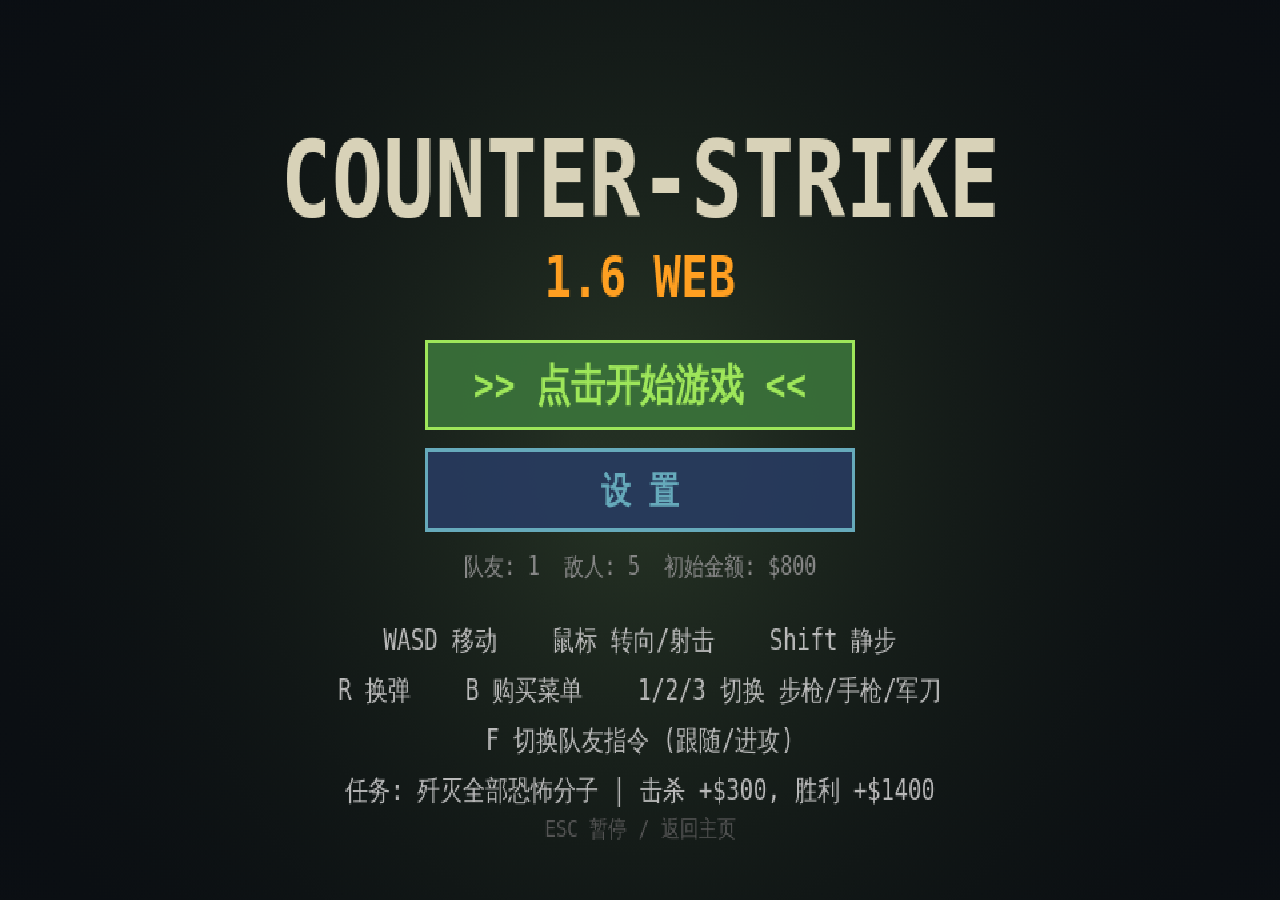
<file: qoder/index.html>
<!DOCTYPE html>
<html lang="zh-CN">
<head>
<meta charset="UTF-8">
<title>Counter-Strike 1.6 Web</title>
<style>
  html,body{margin:0;height:100%;background:#000;overflow:hidden}
  body{display:flex;align-items:center;justify-content:center}
  #game{display:block;height:100vh;max-width:100vw;image-rendering:pixelated;cursor:crosshair}
</style>
</head>
<body>
<canvas id="game" width="960" height="540"></canvas>
<script src="map_dust2.js"></script>
<script src="game.js"></script>
</body>
</html>
</file>
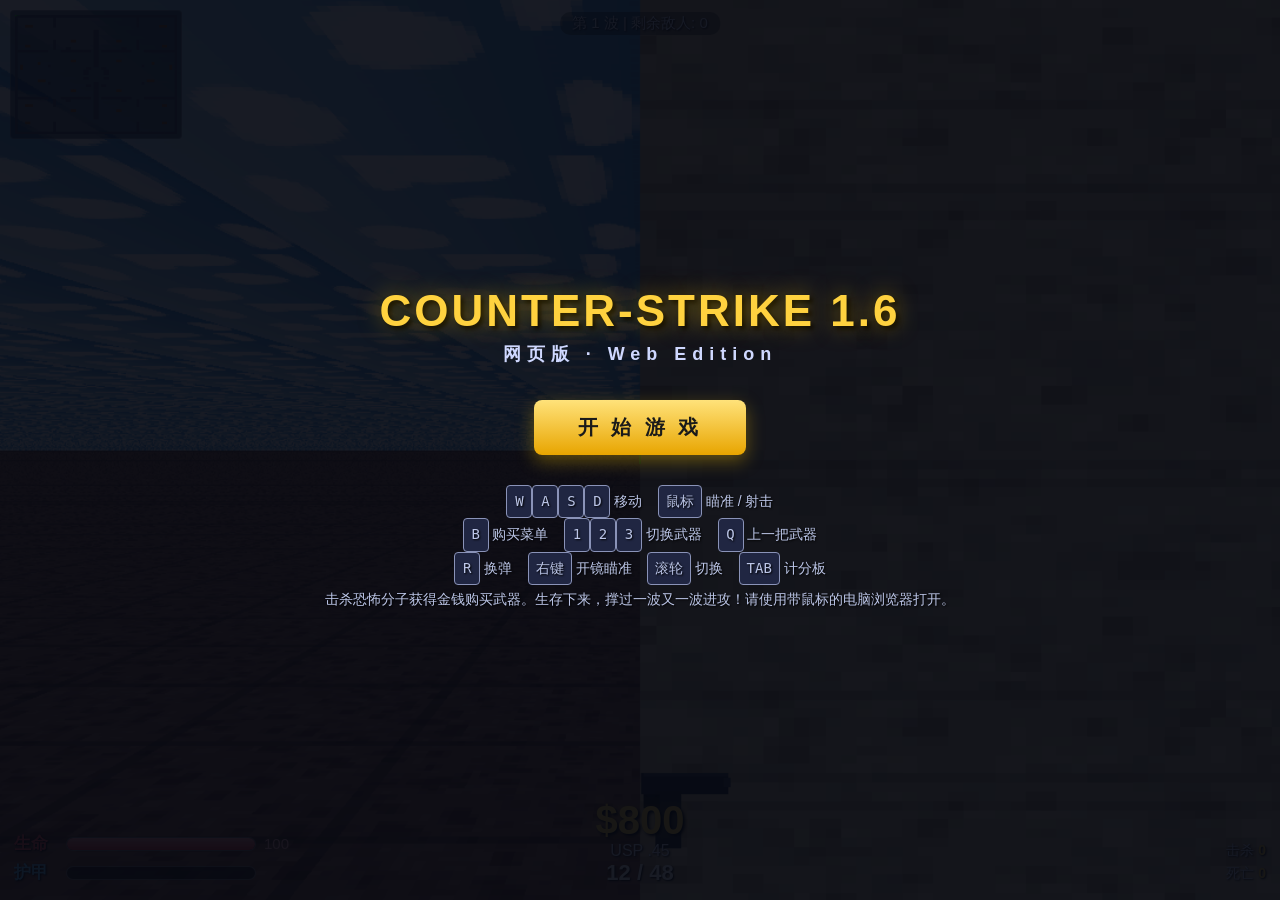
<file: opencode/dsv4-flash/index.html>
<!DOCTYPE html>
<html lang="zh-CN">
<head>
<meta charset="utf-8">
<meta name="viewport" content="width=device-width, initial-scale=1">
<title>Counter-Strike 1.6 网页版</title>
<style>
  * { margin:0; padding:0; box-sizing:border-box; user-select:none; }
  html,body { width:100%; height:100%; overflow:hidden; background:#000; }
  body { font-family:'Microsoft YaHei', Arial, sans-serif; color:#fff; }
  #view { position:fixed; inset:0; width:100%; height:100%; image-rendering:auto; cursor:crosshair; }
  #overlay { position:fixed; inset:0; width:100%; height:100%; pointer-events:none; }

  #ui { position:fixed; inset:0; pointer-events:none; }

  #radarWrap { position:absolute; left:10px; top:10px; width:172px; height:129px; background:rgba(10,20,40,.55); border:1px solid rgba(255,255,255,.25); border-radius:4px; padding:4px; }
  #radar { width:100%; height:100%; }

  #topC { position:absolute; top:8px; left:50%; transform:translateX(-50%); text-align:center; }
  #waveBanner { font-size:26px; font-weight:900; letter-spacing:3px; color:#ffd23f; text-shadow:0 0 12px #ff8c00, 2px 2px 2px #000; opacity:0; }
  #waveBanner.show { animation: banner 2.6s ease-out; }
  @keyframes banner { 0%{opacity:0; transform:scale(.6)} 18%{opacity:1; transform:scale(1.06)} 30%{transform:scale(1)} 80%{opacity:1} 100%{opacity:0; transform:scale(1.04)} }
  #waveInfo { margin-top:4px; font-size:15px; color:#dfe6ff; text-shadow:1px 1px 2px #000; background:rgba(0,0,0,.35); padding:2px 12px; border-radius:10px; display:inline-block; }

  #feed { position:absolute; top:10px; right:12px; text-align:right; }
  #feed .f { font-size:14px; margin-top:2px; text-shadow:1px 1px 2px #000; opacity:1; transition:opacity 1s; }
  #feed .kill { color:#9fff8b; }
  #feed .dead { color:#ff6b6b; }

  #scoreWrap { position:absolute; top:50%; left:50%; transform:translate(-50%,-50%); background:rgba(8,14,30,.85); border:1px solid #ffd23f; border-radius:6px; padding:16px 28px; text-align:center; display:none; }
  #scoreWrap .sc-title { color:#ffd23f; font-weight:900; font-size:18px; margin-bottom:8px; letter-spacing:2px; }
  #scoreWrap .sc-row { color:#dfe6ff; font-size:15px; margin-top:4px; }

  #bl { position:absolute; left:14px; bottom:16px; }
  .barWrap { display:flex; align-items:center; margin-top:6px; }
  .barLbl { width:52px; font-weight:900; font-size:17px; text-shadow:1px 1px 2px #000; }
  .bar { width:190px; height:14px; background:rgba(0,0,0,.6); border:1px solid rgba(255,255,255,.4); border-radius:7px; overflow:hidden; }
  .barF { height:100%; width:100%; transition:width .1s linear; }
  #hp .barLbl { color:#ff5a5a; } #hp .barF { background:linear-gradient(#ff9d9d,#e63c3c); }
  #arm .barLbl { color:#6fc7ff; } #arm .barF { background:linear-gradient(#a8e0ff,#3f8fd4); }
  #hpNum { margin-left:8px; font-size:15px; color:#ffb0b0; }

  #bc { position:absolute; bottom:14px; left:50%; transform:translateX(-50%); text-align:center; }
  #money { font-size:40px; font-weight:900; color:#ffd23f; text-shadow:2px 2px 3px #000, 0 0 16px rgba(255,200,0,.35); line-height:1; }
  #weapon { font-size:16px; color:#e8ecff; text-shadow:1px 1px 2px #000; margin-top:2px; }
  #ammo { font-size:22px; color:#fff; font-weight:700; text-shadow:1px 1px 2px #000; }

  #br { position:absolute; right:14px; bottom:16px; text-align:right; color:#dfe6ff; font-size:14px; text-shadow:1px 1px 2px #000; line-height:1.6; }
  #br b { color:#ffd23f; }

  #helpHint { position:absolute; bottom:64px; left:50%; transform:translateX(-50%); background:rgba(0,0,0,.5); color:#cfe0ff; font-size:12px; padding:3px 14px; border-radius:8px; opacity:0; transition:opacity .3s; text-shadow:1px 1px 1px #000; white-space:nowrap; }

  .screen { position:fixed; inset:0; background:rgba(5,8,18,.92); display:flex; flex-direction:column; align-items:center; justify-content:center; text-align:center; z-index:20; }
  .screen h1 { font-size:44px; color:#ffd23f; letter-spacing:3px; text-shadow:0 0 22px rgba(255,200,0,.5), 3px 3px 4px #000; font-weight:900; }
  .screen h2 { font-size:18px; color:#cfd8ff; margin-top:6px; letter-spacing:6px; }
  .screen .btn { pointer-events:auto; margin-top:34px; padding:14px 44px; font-size:20px; font-weight:900; color:#1a1a1a; background:linear-gradient(#ffe27a,#e8a500); border:none; border-radius:8px; cursor:pointer; letter-spacing:4px; box-shadow:0 6px 18px rgba(255,200,0,.35); }
  .screen .btn:hover { filter:brightness(1.1); }
  .controls { margin-top:30px; color:#bcc6e8; font-size:14px; line-height:2.1; text-shadow:1px 1px 2px #000; }
  .controls .k { display:inline-block; min-width:26px; padding:1px 7px; border:1px solid #8a93b8; border-radius:4px; background:#202642; font-family:Consolas,monospace; }

  #buymenu { position:fixed; inset:0; background:rgba(4,7,16,.94); z-index:30; display:none; flex-direction:column; align-items:center; padding-top:30px; overflow:auto; }
  #buymenu .bm-title { color:#ffd23f; font-size:28px; font-weight:900; letter-spacing:4px; }
  #buymenu .bm-moneydisp { color:#fff; font-size:16px; margin:6px 0 14px; }
  #bmCols { display:flex; gap:26px; flex-wrap:wrap; justify-content:center; }
  .bmCol { background:rgba(14,22,44,.75); border:1px solid #33406e; border-radius:8px; width:250px; padding:10px 8px; }
  .bmCol h3 { color:#6fc7ff; font-size:15px; margin-bottom:8px; letter-spacing:2px; }
  .buyitem { display:flex; justify-content:space-between; align-items:center; padding:7px 10px; margin:3px 0; border-radius:5px; cursor:pointer; color:#e8ecff; font-size:14px; border:1px solid transparent; }
  .buyitem .bn { color:#6fc7ff; font-weight:900; margin-right:8px; }
  .buyitem .bp { color:#ffd23f; font-weight:700; }
  .buyitem:hover { background:#1b2c55; border-color:#ffd23f; }
  .buyitem.own { color:#9aff8b; }
  .buyitem.own .bp { color:#9aff8b; }
  .buyitem.noMoney { opacity:.4; pointer-events:none; }
  .buyitem.sel { border-color:#6fc7ff; background:#16264d; }
  .bmTip { color:#7f8bb0; font-size:13px; margin-top:16px; padding-bottom:20px; }

  #deadHud { position:fixed; inset:0; background:rgba(120,0,0,.28); z-index:15; display:none; align-items:center; justify-content:center; flex-direction:column; }
  #deadHud .t { font-size:44px; font-weight:900; color:#ff4b4b; text-shadow:3px 3px 4px #000; letter-spacing:6px; }
  #deadHud .s { color:#ffd23f; margin-top:8px; font-size:18px; }
</style>
</head>
<body>
<canvas id="view"></canvas>

<div id="ui">
  <div id="radarWrap"><canvas id="radar"></canvas></div>
  <div id="topC">
    <div id="waveBanner"></div>
    <div id="waveInfo"></div>
  </div>
  <div id="feed"></div>
  <div id="scoreWrap">
    <div class="sc-title">计 分 板  SCOREBOARD</div>
    <div class="sc-row">击杀: <span id="scKills">0</span>   死亡: <span id="scDeaths">0</span></div>
    <div class="sc-row">金钱: $<span id="scMoney">800</span>   波次: <span id="scWave">1</span></div>
    <div class="sc-row">剩余敌人: <span id="scLeft">0</span></div>
  </div>
  <div id="bl">
    <div class="barWrap" id="hp"><div class="barLbl">生命</div><div class="bar"><div class="barF" id="hpBar"></div></div><span id="hpNum">100</span></div>
    <div class="barWrap" id="arm"><div class="barLbl">护甲</div><div class="bar"><div class="barF" id="armBar"></div></div></div>
  </div>
  <div id="bc">
    <div id="money">$800</div>
    <div id="weapon">USP .45</div>
    <div id="ammo">12 / 48</div>
  </div>
  <div id="br">
    <div>击杀 <b id="kills">0</b></div>
    <div>死亡 <b id="deaths">0</b></div>
  </div>
  <div id="helpHint">WASD 移动 | 空格 跳跃 | B 购买菜单 | 1/2/3 武器 | R 换弹 | 右键瞄准 | TAB 计分板</div>
</div>

<canvas id="overlay"></canvas>
<div id="deadHud">
  <div class="t">你 已 阵 亡</div>
  <div class="s" id="deadSub">3 秒后重生...</div>
</div>

<div id="menuscreen" class="screen">
  <h1>COUNTER-STRIKE 1.6</h1>
  <h2>网页版 · Web Edition</h2>
  <button class="btn" id="startBtn">开 始 游 戏</button>
  <div class="controls">
    <div><span class="k">W</span><span class="k">A</span><span class="k">S</span><span class="k">D</span> 移动 &nbsp;&nbsp; <span class="k">鼠标</span> 瞄准 / 射击</div>
    <div><span class="k">B</span> 购买菜单 &nbsp;&nbsp; <span class="k">1</span><span class="k">2</span><span class="k">3</span> 切换武器 &nbsp;&nbsp; <span class="k">Q</span> 上一把武器</div>
    <div><span class="k">R</span> 换弹 &nbsp;&nbsp; <span class="k">右键</span> 开镜瞄准 &nbsp;&nbsp; <span class="k">滚轮</span> 切换 &nbsp;&nbsp; <span class="k">TAB</span> 计分板</div>
    <div>击杀恐怖分子获得金钱购买武器。生存下来，撑过一波又一波进攻！请使用带鼠标的电脑浏览器打开。</div>
  </div>
</div>

<div id="pausescreen" class="screen" style="display:none">
  <h1>暂 停</h1>
  <button class="btn" id="resumeBtn">继 续 游 戏</button>
  <button class="btn" id="restartBtn" style="margin-top:16px;background:linear-gradient(#ff9d9d,#e64545);color:#fff">重 新 开 始</button>
</div>

<div id="buymenu">
  <div class="bm-title">购 买 菜 单 — BUY MENU</div>
  <div class="bm-moneydisp">当前金钱: <b id="bmMoney">$800</b></div>
  <div id="bmCols"></div>
  <div class="bmTip">数字键选择分类 → 再按数字购买 | Q 关闭菜单 | ESC 关闭</div>
</div>

<script>
'use strict';
/* ============================ 基础工具 ============================ */
function clamp(v,a,b){ return v<a?a:(v>b?b:v); }
function rnd(a,b){ return a + Math.random()*(b-a); }
function wrapAngle(a){ while(a>Math.PI) a-=2*Math.PI; while(a<-Math.PI) a+=2*Math.PI; return a; }
function rgb(r,g,b){ return (255<<24)|(b<<16)|(g<<8)|r; }
function shade(c,f){ var r=((c)&255)*f, g=((c>>8)&255)*f, b=((c>>16)&255)*f; return rgb(r|0,g|0,b|0); }

/* ============================ 常量 ============================ */
var TILE = 64;
var MAP_W = 64, MAP_H = 48;
var FOV = 66 * Math.PI/180;
var TANHALF = Math.tan(FOV/2);
var BOB_OFFSET = 30;
var EYE = 1.0;      // 站姿眼睛高度(格)
var CEIL_H = 3.0;   // 墙壁高度(格)，天花板更高更开阔
var JUMP_V = 3.8;   // 起跳初速度(格/秒)
var GRAV = 10;      // 重力(格/秒^2)

/* ============================ 状态 ============================ */
var state = {
  started:false, paused:true,
  wave:0, enemiesRemaining:0, waveClearT:0,
  money:800, kills:0, deaths:0,
  time:0, buyCat:null, buyOpen:false,
  shake:0, spawnProtShow:0
};

var player = {
  x:0,y:0, ang:0, pitch:0, dirX:-1, dirY:0,
  hp:100, armor:0, hasHelm:false, invuln:0,
  weaponSlot:1, lastSlot:0,
  weapons:{0:'knife',1:'usp'},
  clips:{0:0,1:12,2:0}, reserve:{0:0,1:48,2:0},
  spread:0, spreadBase:0, lastShot:-9, shotCd:0,
  recoil:0, muzzle:0, reloading:false, reloadT:0, reloadMax:1,
  bobPhase:0, footT:0, moving:false,
  hitFlash:0, hurtFlash:0, hitDir:0,
  dead:false, deadT:0, respawnT:0,
  zoom:1,
  z:0, vy:0, wasSpace:false
};

var enemies = [];
var particles = [];
var tracers = [];
var feed = [];
var map = null;
var WEAPONS = null;
var BUY_LAYOUT = null;
var wallTexs = {}, floorTexArr = null, ceilTexArr = null;
var gunImgs = {};
var enemyImgs = [];
var corpseImgs = [];
var solidTex = null;
var SPAWNS = [[2.5,2.5],[61.5,2.5],[2.5,45.5],[61.5,45.5],[2.5,24],[61.5,24],[32,3],[32,44]];
var PLAYER_SPAWN = {x:32.5*TILE, y:24.5*TILE};

/* ============================ 音频 ============================ */
var AC=null, master=null, noiseBuf=null;
function initAudio(){
  if(AC) return;
  try { AC = new (window.AudioContext||window.webkitAudioContext)(); } catch(e){ return; }
  master = AC.createGain(); master.gain.value = 0.5; master.connect(AC.destination);
  var len = AC.sampleRate;
  noiseBuf = AC.createBuffer(1, len, AC.sampleRate);
  var d = noiseBuf.getChannelData(0);
  for(var i=0;i<len;i++) d[i] = Math.random()*2-1;
}
function playNoise(o){
  if(!AC) return;
  var t = AC.currentTime + (o.delay||0);
  var src = AC.createBufferSource(); src.buffer = noiseBuf; src.loop = true;
  var f = AC.createBiquadFilter(); f.type = o.type||'lowpass'; f.frequency.value = o.freq; f.Q.value = o.q||1;
  var g = AC.createGain();
  src.connect(f); f.connect(g); g.connect(master);
  var v = o.vol||0.4;
  g.gain.setValueAtTime(v, t);
  g.gain.exponentialRampToValueAtTime(0.0001, t+(o.dur||0.1));
  if(o.slideTo) f.frequency.exponentialRampToValueAtTime(o.slideTo, t+(o.dur||0.1));
  src.start(t); src.stop(t+(o.dur||0.1)+0.06);
}
function playTone(o){
  if(!AC) return;
  var t = AC.currentTime + (o.delay||0);
  var oc = AC.createOscillator(); oc.type = o.type||'sine'; oc.frequency.value = o.freq;
  var g = AC.createGain(); oc.connect(g); g.connect(master);
  g.gain.setValueAtTime(o.vol||0.3, t);
  g.gain.exponentialRampToValueAtTime(0.0001, t+(o.dur||0.15));
  if(o.slideTo) oc.frequency.exponentialRampToValueAtTime(o.slideTo, t+(o.dur||0.15));
  oc.start(t); oc.stop(t+(o.dur||0.15)+0.05);
}
function sfxShot(w){
  var p = w.sound;
  playNoise({freq:p.lp, dur:p.dur, vol:p.vol, slideTo:p.sl});
  if(p.sub) playTone({freq:p.sub, dur:p.dur*1.4, vol:p.vol*0.5, type:'triangle', slideTo:p.sub*0.4});
}
function sfxReload(){
  playTone({freq:900, dur:0.03, vol:0.25, type:'square'});
  setTimeout(function(){ playTone({freq:600, dur:0.05, vol:0.3, type:'square'}); }, 350);
}
function sfxHurt(){ playTone({freq:200, dur:0.18, vol:0.5, type:'sawtooth', slideTo:70}); }
function sfxHead(){ playTone({freq:1500, dur:0.06, vol:0.4, type:'square'}); playTone({freq:2200, dur:0.05, vol:0.25, type:'square', delay:0.03}); }
function sfxKill(){ playTone({freq:340, dur:0.22, vol:0.4, type:'square', slideTo:180}); }
function sfxBuy(){ playTone({freq:760, dur:0.06, vol:0.35, type:'square'}); }
function sfxNoMoney(){ playTone({freq:160, dur:0.12, vol:0.35, type:'sawtooth'}); }
function sfxFoot(){ playNoise({freq:350, dur:0.04, vol:0.12}); }
function sfxKnife(){ playNoise({freq:2400, dur:0.09, vol:0.3, type:'highpass'}); }
function sfxWave(){ playTone({freq:520, dur:0.35, vol:0.4, type:'square', slideTo:880}); }
function sfxEnemyShot(){ playNoise({freq:950, dur:0.09, vol:0.22}); }

/* ============================ 纹理生成 ============================ */
function makeTex(paint){
  var cv = document.createElement('canvas'); cv.width=64; cv.height=64;
  var c = cv.getContext('2d');
  paint(c);
  var id = c.getImageData(0,0,64,64);
  var arr = new Uint32Array(id.data.buffer);
  return { cv:cv, arr:arr };
}
function speckle(c, color, n){
  c.fillStyle = color;
  for(var i=0;i<n;i++) c.fillRect(Math.random()*64, Math.random()*64, 1+Math.random()*2, 1+Math.random()*2);
}
function genTextures(){
  wallTexs[1] = makeTex(function(c){
    c.fillStyle='#c8b18a'; c.fillRect(0,0,64,64);
    speckle(c,'#b7a17c',320); speckle(c,'#d6c096',260); speckle(c,'#a58d66',120);
    c.fillStyle='rgba(120,95,60,.25)';
    for(var i=0;i<5;i++) c.fillRect(0, Math.floor(Math.random()*64), 64, 1);
  });
  wallTexs[2] = makeTex(function(c){
    c.fillStyle='#8a5a2b'; c.fillRect(0,0,64,64);
    for(var i=0;i<4;i++){
      var y=i*16;
      c.fillStyle='rgba(0,0,0,.28)'; c.fillRect(0,y,64,2);
      c.fillStyle='rgba(255,255,255,.10)'; c.fillRect(0,y+2,64,1);
    }
    c.fillStyle='rgba(0,0,0,.25)'; c.fillRect(0,0,4,64); c.fillRect(60,0,4,64);
    c.fillStyle='rgba(0,0,0,.4)'; c.fillRect(0,0,64,4); c.fillRect(0,60,64,4);
    c.fillStyle='#3a3f46';
    c.fillRect(0,0,5,5); c.fillRect(59,0,5,5); c.fillRect(0,59,5,5); c.fillRect(59,59,5,5);
    c.fillStyle='#c8c8c8';
    c.fillRect(31,8,2,2); c.fillRect(31,24,2,2); c.fillRect(31,40,2,2);
  });
  wallTexs[5] = wallTexs[2];
  wallTexs[3] = makeTex(function(c){
    c.fillStyle='#8b909b'; c.fillRect(0,0,64,64);
    speckle(c,'#7d828d',220); speckle(c,'#979ca6',180);
    c.fillStyle='rgba(50,55,65,.55)';
    c.fillRect(0,0,64,3); c.fillRect(0,32,64,3); c.fillRect(0,0,3,64); c.fillRect(32,0,3,64);
    c.fillStyle='rgba(255,255,255,.12)';
    c.fillRect(0,1,64,1); c.fillRect(0,33,64,1);
  });
  wallTexs[4] = makeTex(function(c){
    c.fillStyle='#6d737b'; c.fillRect(0,0,64,64);
    c.fillStyle='rgba(255,255,255,.09)'; c.fillRect(0,0,64,20);
    c.fillStyle='rgba(0,0,0,.18)'; c.fillRect(0,20,64,44);
    c.fillStyle='rgba(20,22,26,.8)';
    c.fillRect(0,20,64,2); c.fillRect(0,42,64,2);
    c.fillStyle='#54595f';
    c.fillRect(6,6,6,6); c.fillRect(52,6,6,6); c.fillRect(6,28,6,6); c.fillRect(52,28,6,6); c.fillRect(6,50,6,6); c.fillRect(52,50,6,6);
    c.fillStyle='#83898f'; c.fillRect(7,7,2,2); c.fillRect(53,7,2,2); c.fillRect(7,29,2,2); c.fillRect(53,29,2,2); c.fillRect(7,51,2,2); c.fillRect(53,51,2,2);
  });
  floorTexArr = makeTex(function(c){
    c.fillStyle='#8a5740'; c.fillRect(0,0,64,64);
    speckle(c,'#7a4934',260); speckle(c,'#96634a',240); speckle(c,'#643823',160);
    c.fillStyle='rgba(55,30,18,.45)';
    c.fillRect(0,0,64,2); c.fillRect(0,32,64,2); c.fillRect(0,0,2,64); c.fillRect(32,0,2,64);
    c.fillStyle='rgba(190,140,95,.28)';
    for(var i=0;i<10;i++){ var x=Math.random()*64, y=Math.random()*64; c.fillRect(x,y,3,1); }
  });
  ceilTexArr = makeTex(function(c){
    var g=c.createLinearGradient(0,0,0,64);
    g.addColorStop(0,'#4f9fdf');
    g.addColorStop(0.5,'#8ecbf2');
    g.addColorStop(1,'#c9e9fb');
    c.fillStyle=g; c.fillRect(0,0,64,64);
    c.globalAlpha = 0.92;
    for(var i=0;i<7;i++){
      var x=Math.random()*56+4, y=Math.random()*52+4, rx=5+Math.random()*10, ry=3+Math.random()*5;
      c.fillStyle='#ffffff';
      c.beginPath(); c.ellipse(x,y,rx,ry,0,0,Math.PI*2); c.fill();
      c.beginPath(); c.ellipse(x-rx*0.5,y+ry*0.4,rx*0.7,ry*0.8,0,0,Math.PI*2); c.fill();
      c.beginPath(); c.ellipse(x+rx*0.5,y+ry*0.5,rx*0.6,ry*0.7,0,0,Math.PI*2); c.fill();
    }
    c.globalAlpha = 1;
  });
  solidTex = makeTex(function(c){ c.fillStyle='#111'; c.fillRect(0,0,64,64); });

  var variants = [
    { vest:'#4a5540', shirt:'#6b5a3f', pants:'#39424d', skin:'#c9a06a', helm:'#3a3f2e' },
    { vest:'#33506e', shirt:'#5c4a3a', pants:'#2f3b33', skin:'#8a6b4f', helm:'#1d2b40' },
    { vest:'#6e3535', shirt:'#3d3a4d', pants:'#2c2c2c', skin:'#b0895f', helm:'#4a1f1f' }
  ];
  for(var v=0; v<variants.length; v++){
    var frames = [];
    for(var fr=0; fr<2; fr++){
      var cv = document.createElement('canvas'); cv.width=64; cv.height=64;
      var c = cv.getContext('2d');
      drawSoldier(c, variants[v], fr);
      frames.push(cv);
    }
    enemyImgs.push(frames);
    var ccv = document.createElement('canvas'); ccv.width=64; ccv.height=64;
    var cc = ccv.getContext('2d');
    drawCorpse(cc, variants[v]);
    corpseImgs.push(ccv);
  }
}
function drawSoldier(c, V, frame){
  var legOff = frame===0 ? 3 : 9;
  c.fillStyle='rgba(0,0,0,.35)';
  c.beginPath(); c.ellipse(32,62,20,4,0,0,Math.PI*2); c.fill();
  c.fillStyle=V.pants;
  c.fillRect(22, 40+(frame===0?2:0), 9, 16);
  c.fillRect(33+(frame===0?0:legOff), 40, 9, 16);
  c.fillStyle='#222';
  c.fillRect(21, 56, 11, 6);
  c.fillRect(32+(frame===0?0:legOff), 56, 11, 6);
  c.fillStyle=V.vest;
  c.fillRect(20, 22, 24, 20);
  c.fillStyle='rgba(0,0,0,.25)';
  c.fillRect(20,24,24,2);
  c.fillRect(26,22,2,20);
  c.fillStyle=V.shirt;
  c.fillRect(13, 22, 9, 20);
  c.fillRect(42, 22, 9, 20);
  c.fillStyle='#1d1d1f';
  c.fillRect(22, 34, 20, 4);
  c.fillRect(40, 32, 10, 7);
  c.fillStyle='#333';
  c.fillRect(40, 33, 10, 2);
  c.fillStyle=V.skin;
  c.beginPath(); c.arc(32, 14, 8, 0, Math.PI*2); c.fill();
  c.fillStyle=V.helm;
  c.beginPath(); c.arc(32, 11, 9, Math.PI, 0); c.fill();
  c.fillRect(23,11,18,3);
  c.fillStyle='#111';
  c.fillRect(28,14,3,3); c.fillRect(33,14,3,3);
}
function drawCorpse(c, V){
  c.fillStyle='rgba(0,0,0,.35)';
  c.beginPath(); c.ellipse(32,56,26,5,0,0,Math.PI*2); c.fill();
  c.save(); c.translate(32,44); c.rotate(-0.2);
  c.fillStyle=V.vest; c.fillRect(-14,-4,28,12);
  c.fillStyle=V.pants; c.fillRect(-8,6,18,8);
  c.fillStyle=V.skin; c.beginPath(); c.arc(12,-6,6,0,Math.PI*2); c.fill();
  c.fillStyle=V.helm; c.beginPath(); c.arc(13,-8,6,Math.PI*0.6,Math.PI*1.9); c.fill();
  c.fillStyle='#1d1d1f'; c.fillRect(-12,-2,20,3);
  c.restore();
}

/* 视角武器 */
function genGuns(){
  var pistol = document.createElement('canvas'); pistol.width=150; pistol.height=110;
  var c = pistol.getContext('2d');
  c.fillStyle='#16181c'; c.fillRect(60,14,70,16);
  c.fillStyle='#24282e'; c.fillRect(58,12,74,18);
  c.fillStyle='#16181c'; c.fillRect(72,28,18,46);
  c.fillStyle='#22262c'; c.fillRect(70,28,22,48);
  c.fillStyle='#101215'; c.fillRect(60,30,14,12);
  c.fillStyle='#3a4048'; c.fillRect(128,16,6,8);
  c.fillStyle='rgba(255,255,255,.12)'; c.fillRect(60,12,72,3);
  gunImgs.pistol = pistol;

  var rifle = document.createElement('canvas'); rifle.width=170; rifle.height=120;
  c = rifle.getContext('2d');
  c.fillStyle='#2b2b26'; c.fillRect(18,20,150,18);
  c.fillStyle='#1c1c18'; c.fillRect(14,22,150,14);
  c.fillStyle='#241d14'; c.fillRect(30,36,20,34);
  c.fillStyle='#38321f'; c.fillRect(28,36,24,36);
  c.fillStyle='#3a3527'; c.fillRect(60,36,34,22);
  c.fillStyle='#17140f'; c.fillRect(96,16,18,22);
  c.fillStyle='#262018'; c.fillRect(20,6,16,22);
  c.fillStyle='rgba(255,255,255,.10)'; c.fillRect(18,20,150,3);
  gunImgs.rifle = rifle;

  var awp = document.createElement('canvas'); awp.width=190; awp.height=120;
  c = awp.getContext('2d');
  c.fillStyle='#2e3036'; c.fillRect(10,24,176,14);
  c.fillStyle='#202228'; c.fillRect(8,26,176,10);
  c.fillStyle='#1c1e22'; c.fillRect(24,38,22,34);
  c.fillStyle='#3a3d44'; c.fillRect(52,36,30,22);
  c.fillStyle='#15161a'; c.fillRect(80,10,16,30);
  c.fillStyle='#0c0d10'; c.fillRect(84,6,8,38);
  c.fillStyle='#24262b'; c.fillRect(96,26,26,14);
  c.fillStyle='rgba(255,255,255,.10)'; c.fillRect(10,24,176,3);
  gunImgs.awp = awp;

  var shot = document.createElement('canvas'); shot.width=160; shot.height=120;
  c = shot.getContext('2d');
  c.fillStyle='#5a4a33'; c.fillRect(16,20,140,18);
  c.fillStyle='#41352a'; c.fillRect(14,22,140,14);
  c.fillStyle='#57442e'; c.fillRect(20,36,24,26);
  c.fillStyle='#6d5638'; c.fillRect(46,36,28,16);
  c.fillStyle='#2e2416'; c.fillRect(100,14,14,24);
  c.fillStyle='rgba(255,255,255,.12)'; c.fillRect(16,20,140,3);
  gunImgs.shotgun = shot;

  var smg = document.createElement('canvas'); smg.width=150; smg.height=115;
  c = smg.getContext('2d');
  c.fillStyle='#3a3d40'; c.fillRect(20,22,124,15);
  c.fillStyle='#2a2c2e'; c.fillRect(18,24,124,11);
  c.fillStyle='#2e2f30'; c.fillRect(28,37,18,28);
  c.fillStyle='#45484c'; c.fillRect(48,37,26,14);
  c.fillStyle='#222426'; c.fillRect(120,14,12,22);
  c.fillStyle='rgba(255,255,255,.10)'; c.fillRect(20,22,124,3);
  gunImgs.smg = smg;

  var knife = document.createElement('canvas'); knife.width=90; knife.height=100;
  c = knife.getContext('2d');
  c.fillStyle='#232323'; c.fillRect(40,54,14,42);
  c.fillStyle='#151515'; c.fillRect(38,56,18,40);
  c.fillStyle='#aab2ba'; c.fillRect(43,6,8,50);
  c.fillStyle='#d7dde2'; c.fillRect(44,6,6,50);
  c.fillStyle='#8b939b'; c.fillRect(43,8,8,4);
  gunImgs.knife = knife;
}

/* ============================ 武器与购买 ============================ */
function defWeapon(o){
  o.sound = o.sound || {lp:900, dur:0.12, vol:0.5};
  return o;
}
function buildWeapons(){
  WEAPONS = {
    knife: defWeapon({id:'knife', name:'战术刀', slot:0, kind:'knife', auto:false, dmg:65, range:1.6, delay:0.32, price:0, mag:0, reserve:0, reload:0, spread:0, headx:2}),
    glock: defWeapon({id:'glock', name:'Glock 18', slot:1, kind:'pistol', auto:false, dmg:27, range:1000, delay:0.16, price:400, mag:20, reserve:80, reload:2.3, spread:0.03, headx:4, sound:{lp:900, dur:0.1, vol:0.45}}),
    usp: defWeapon({id:'usp', name:'USP .45', slot:1, kind:'pistol', auto:false, dmg:36, range:1000, delay:0.24, price:500, mag:12, reserve:48, reload:2.1, spread:0.024, headx:4, sound:{lp:850, dur:0.13, vol:0.5, sub:180}}),
    p228: defWeapon({id:'p228', name:'P228', slot:1, kind:'pistol', auto:false, dmg:40, range:1050, delay:0.21, price:600, mag:13, reserve:52, reload:2.4, spread:0.022, headx:4, sound:{lp:820, dur:0.13, vol:0.52, sub:170}}),
    deagle: defWeapon({id:'deagle', name:'沙漠之鹰', slot:1, kind:'pistol', auto:false, dmg:58, range:1100, delay:0.32, price:650, mag:7, reserve:35, reload:2.3, spread:0.02, headx:3, sound:{lp:650, dur:0.18, vol:0.62, sub:120, sl:180}}),
    mp5: defWeapon({id:'mp5', name:'MP5 Navy', slot:2, kind:'smg', auto:true, dmg:26, range:1200, delay:0.09, price:1500, mag:30, reserve:90, reload:2.2, spread:0.035, headx:4, sound:{lp:1200, dur:0.07, vol:0.38}}),
    xm: defWeapon({id:'xm', name:'XM1014', slot:2, kind:'shotgun', auto:false, dmg:16, pellets:7, range:700, delay:0.9, price:1700, mag:7, reserve:32, reload:3.0, spread:0.16, headx:1.5, sound:{lp:550, dur:0.22, vol:0.68, sub:110, sl:150}}),
    ak: defWeapon({id:'ak', name:'AK-47', slot:2, kind:'rifle', auto:true, dmg:36, range:1500, delay:0.115, price:2500, mag:30, reserve:90, reload:2.5, spread:0.045, headx:3, sound:{lp:750, dur:0.16, vol:0.62, sub:95, sl:120}}),
    m4: defWeapon({id:'m4', name:'M4A1', slot:2, kind:'rifle', auto:true, dmg:33, range:1500, delay:0.105, price:3100, mag:30, reserve:90, reload:2.5, spread:0.04, headx:3, sound:{lp:900, dur:0.14, vol:0.58, sub:110, sl:150}}),
    awp: defWeapon({id:'awp', name:'AWP', slot:2, kind:'awp', auto:false, dmg:115, range:2600, delay:1.5, price:4750, mag:10, reserve:30, reload:3.2, spread:0.008, headx:2.5, sound:{lp:480, dur:0.5, vol:0.85, sub:70, sl:90}})
  };
  BUY_LAYOUT = [
    { key:'1', title:'主武器 — PRIMARY', items:[
      {id:'mp5', num:1}, {id:'xm', num:2}, {id:'ak', num:3}, {id:'m4', num:4}, {id:'awp', num:5}
    ]},
    { key:'2', title:'手枪 — PISTOL', items:[
      {id:'glock', num:1}, {id:'usp', num:2}, {id:'p228', num:3}, {id:'deagle', num:4}
    ]},
    { key:'3', title:'护甲装备 — EQUIP', items:[
      {id:'_kevlar', num:1}, {id:'_kevhelm', num:2}, {id:'_ammo', num:3}
    ]}
  ];
}

/* ============================ 地图 ============================ */
function buildMap(){
  var W=MAP_W, H=MAP_H;
  var m = new Array(W);
  for(var x=0;x<W;x++){ m[x] = new Array(H).fill(0); }
  function set(x,y,t){ if(x>=0&&x<W&&y>=0&&y<H) m[x][y]=t; }
  function rect(x0,y0,x1,y1,t){ for(var x=x0;x<=x1;x++) for(var y=y0;y<=y1;y++) set(x,y,t); }
  rect(0,0,W-1,H-1,1);
  rect(1,1,W-2,H-2,0);

  for(var y=6;y<=41;y++){
    if(y>=21&&y<=26) continue;
    set(31,y,1); set(32,y,1);
  }
  for(var x=1;x<=29;x++){ if(x>=13&&x<=17) continue; set(x,14,3); }
  for(var x=34;x<=62;x++){ if(x>=46&&x<=50) continue; set(x,14,3); }
  for(var x=1;x<=29;x++){ if(x>=13&&x<=17) continue; set(x,33,3); }
  for(var x=34;x<=62;x++){ if(x>=46&&x<=50) continue; set(x,33,3); }
  for(var yy=1;yy<=13;yy++){ if(yy>=5&&yy<=9) continue; set(15,yy,1); }
  for(var yy=34;yy<=46;yy++){ if(yy>=37&&yy<=42) continue; set(15,yy,1); }
  for(var yy=1;yy<=13;yy++){ if(yy>=5&&yy<=9) continue; set(48,yy,1); }
  for(var yy=34;yy<=46;yy++){ if(yy>=37&&yy<=42) continue; set(48,yy,1); }

  set(27,22,3); set(28,22,3); set(27,23,3); set(28,23,3);
  set(35,22,3); set(36,22,3); set(35,23,3); set(36,23,3);
  set(27,25,3); set(28,25,3); set(35,25,3); set(36,25,3);

  var crates = [
    [4,4],[5,4],[6,4],[4,12],[5,12],
    [59,4],[58,4],[57,4],[59,12],[58,12],
    [4,36],[5,36],[6,36],[4,43],[5,43],
    [59,36],[58,36],[59,43],[58,43],
    [22,10],[23,10],[22,18],[23,18],
    [41,10],[40,10],[41,18],[40,18],
    [22,30],[23,30],[41,30],[40,30],
    [22,38],[23,38],[41,38],[40,38],
    [9,26],[10,26],[11,26],[52,26],[53,26],[54,26],
    [9,19],[54,19],
    [2,20],[2,21],[61,20],[61,21]
  ];
  for(var i=0;i<crates.length;i++){ set(crates[i][0], crates[i][1], 2); }
  set(31,19,4); set(32,19,4); set(31,28,4); set(32,28,4);

  var lowCrates = [
    [28,21],[29,21],[34,21],[35,21],
    [28,28],[29,28],[34,28],[35,28],
    [20,13],[21,13],[42,13],[43,13],
    [20,34],[21,34],[42,34],[43,34],
    [13,20],[13,27],[50,20],[50,27]
  ];
  for(var j=0;j<lowCrates.length;j++){ set(lowCrates[j][0], lowCrates[j][1], 5); }
  map = m;
}

/* ============================ 高度与碰撞 ============================ */
function tileH(gx,gy){
  var t = map[gx][gy];
  if(t===5) return 0.5;
  if(t===2) return 1.0;
  return CEIL_H;
}
function groundUnder(x,y,r){
  var gz = 0;
  var minX=Math.floor((x-r)/TILE), maxX=Math.floor((x+r)/TILE);
  var minY=Math.floor((y-r)/TILE), maxY=Math.floor((y+r)/TILE);
  if(minX<0) minX=0; if(maxX>=MAP_W) maxX=MAP_W-1;
  if(minY<0) minY=0; if(maxY>=MAP_H) maxY=MAP_H-1;
  for(var gx=minX;gx<=maxX;gx++){
    for(var gy=minY;gy<=maxY;gy++){
      if(map[gx][gy]>0){
        var h=tileH(gx,gy);
        if(h>gz) gz=h;
      }
    }
  }
  return gz;
}
function circleHitsWall(x,y,r,groundZ){
  groundZ = groundZ||0;
  var minX=Math.floor((x-r)/TILE), maxX=Math.floor((x+r)/TILE);
  var minY=Math.floor((y-r)/TILE), maxY=Math.floor((y+r)/TILE);
  if(minX<0) minX=0; if(maxX>=MAP_W) maxX=MAP_W-1;
  if(minY<0) minY=0; if(maxY>=MAP_H) maxY=MAP_H-1;
  for(var gx=minX;gx<=maxX;gx++){
    for(var gy=minY;gy<=maxY;gy++){
      if(map[gx][gy]>0 && tileH(gx,gy) > groundZ){
        var cx=clamp(x, gx*TILE, (gx+1)*TILE);
        var cy=clamp(y, gy*TILE, (gy+1)*TILE);
        var dx=x-cx, dy=y-cy;
        if(dx*dx+dy*dy < r*r) return true;
      }
    }
  }
  return false;
}
function tryMove(x,y,vx,vy,r,dt,groundZ){
  var nx=x, ny=y;
  var px = x + vx*dt;
  if(!circleHitsWall(px, y, r, groundZ)) nx = px;
  var py = y + vy*dt;
  if(!circleHitsWall(x, py, r, groundZ)) ny = py;
  return {x:nx, y:ny, blocked:(nx===x&&ny===y)};
}
function rayHitsWall(x0,y0,x1,y1,eyeLevel){
  eyeLevel = eyeLevel || EYE;
  var dist = Math.hypot(x1-x0, y1-y0);
  var n = Math.ceil(dist/TILE)*2 + 1;
  for(var i=0;i<=n;i++){
    var t=i/n;
    var wx=x0+(x1-x0)*t, wy=y0+(y1-y0)*t;
    var gx=Math.floor(wx/TILE), gy=Math.floor(wy/TILE);
    if(gx<0||gx>=MAP_W||gy<0||gy>=MAP_H) return true;
    if(map[gx][gy]>0 && tileH(gx,gy) >= eyeLevel) return true;
  }
  return false;
}
function castDist(ang, eyeLevel){
  eyeLevel = eyeLevel===undefined ? EYE : eyeLevel;
  var rdx=Math.cos(ang), rdy=Math.sin(ang);
  var posX=player.x/TILE, posY=player.y/TILE;
  var mapX=Math.floor(posX), mapY=Math.floor(posY);
  var ddx = rdx===0 ? 1e30 : Math.abs(1/rdx);
  var ddy = rdy===0 ? 1e30 : Math.abs(1/rdy);
  var stepX, stepY, sdx, sdy;
  if(rdx<0){ stepX=-1; sdx=(posX-mapX)*ddx; } else { stepX=1; sdx=(mapX+1-posX)*ddx; }
  if(rdy<0){ stepY=-1; sdy=(posY-mapY)*ddy; } else { stepY=1; sdy=(mapY+1-posY)*ddy; }
  var guard=0;
  while(guard++<256){
    if(sdx<sdy){ sdx+=ddx; mapX+=stepX; } else { sdy+=ddy; mapY+=stepY; }
    if(mapX<0||mapX>=MAP_W||mapY<0||mapY>=MAP_H) break;
    if(map[mapX][mapY]>0 && tileH(mapX,mapY) >= eyeLevel) break;
  }
  var perp = sdx<sdy ? (sdx-ddx) : (sdy-ddy);
  return perp;
}

/* ============================ 波次与敌人 ============================ */
function startWave(n){
  state.wave = n;
  state.waveClearT = 0;
  var count = Math.min(3 + 2*n, 24);
  showBanner('第 ' + n + ' 波进攻');
  for(var i=0;i<count;i++){
    spawnEnemy(n);
  }
  state.enemiesRemaining = count;
}
function spawnEnemy(wave){
  var s = SPAWNS[Math.floor(Math.random()*SPAWNS.length)];
  var heavy = (wave>=3 && Math.random()<0.22);
  var hp = (55 + wave*9) * (heavy?1.8:1);
  var e = {
    x:(s[0]+0.5)*TILE, y:(s[1]+0.5)*TILE,
    hp:hp, maxHp:hp,
    speed:(90 + Math.min(wave*5,45)) * (heavy?0.8:1),
    dmg:(7 + wave*1.2) * (heavy?1.4:1),
    acc:Math.min(0.32 + wave*0.03, 0.6),
    range:900,
    variant: heavy?2 : Math.floor(Math.random()*2),
    scale: heavy?1.15:1,
    heavy:heavy,
    fireCd:rnd(0.4,1.2),
    walkT:rnd(0,10), walkFrame:0, frameT:0,
    strafe: Math.random()<0.5?1:-1,
    target:{x:rnd(0,10), y:rnd(0,10)},
    dead:false, deadT:0, hurtFlash:0, lastSeenT:-9,
    name: heavy?'重装兵':'恐怖分子'
  };
  enemies.push(e);
}
function updateEnemies(dt){
  for(var i=enemies.length-1;i>=0;i--){
    var e = enemies[i];
    if(e.dead){
      e.deadT += dt;
      if(e.deadT>1.6){ enemies.splice(i,1); }
      continue;
    }
    e.hurtFlash = Math.max(0, e.hurtFlash - dt*3);
    var dx=player.x-e.x, dy=player.y-e.y;
    var dist = Math.hypot(dx,dy);
    var los = dist<e.range*1.3 && !rayHitsWall(e.x,e.y,player.x,player.y);
    if(los) e.lastSeenT = state.time;

    if(player.dead || player.invuln>0){
      seekEnemy(e,dt);
    } else if(los){
      e.walkT += dt;
      var str = Math.sin(e.walkT*1.8)*0.5;
      var angToP = Math.atan2(dy,dx);
      var strafeA = angToP + (Math.PI/2)*str;
      var vx = Math.cos(angToP)*e.speed + Math.cos(strafeA)*e.speed*0.35;
      var vy = Math.sin(angToP)*e.speed + Math.sin(strafeA)*e.speed*0.35;
      var mv = tryMove(e.x,e.y,vx,vy,14,dt);
      if(mv.blocked) e.walkT += 1.5;
      e.x=mv.x; e.y=mv.y;
      if(dist<e.range){
        e.fireCd -= dt;
        if(e.fireCd<=0){
          e.fireCd = Math.max(0.65, 1.5 - e.acc*0.7);
          enemyFire(e, dist);
        }
      }
    } else {
      seekEnemy(e,dt);
    }
    e.frameT += dt;
    if(e.frameT>0.18){ e.frameT=0; e.walkFrame = (e.walkFrame+1)%2; }
  }
  // 相互推挤
  for(var a=0;a<enemies.length;a++){
    if(enemies[a].dead) continue;
    for(var b=a+1;b<enemies.length;b++){
      if(enemies[b].dead) continue;
      var ea=enemies[a], eb=enemies[b];
      var ddx=eb.x-ea.x, ddy=eb.y-ea.y;
      var d2=ddx*ddx+ddy*ddy;
      if(d2<24*24 && d2>0.001){
        var d=Math.sqrt(d2), push=(24-d)/d*0.5;
        ea.x -= ddx*push*0.5; ea.y -= ddy*push*0.5;
        eb.x += ddx*push*0.5; eb.y += ddy*push*0.5;
      }
    }
  }
}
function seekEnemy(e,dt){
  e.walkT += dt;
  var ang = Math.atan2(player.y-e.y, player.x-e.x);
  var sp = e.speed*0.7;
  var offs = [0, 0.5, -0.5, 1, -1, 1.7, -1.7];
  for(var i=0;i<offs.length;i++){
    var a = ang + offs[i];
    var mv = tryMove(e.x, e.y, Math.cos(a)*sp, Math.sin(a)*sp, 14, dt);
    if(!mv.blocked){ e.x=mv.x; e.y=mv.y; return; }
  }
}
function enemyFire(e, dist){
  sfxEnemyShot();
  particles.push({x:e.x, y:e.y, z:1.1, vz:0.3, type:'spark', life:0.08, t:0});
  var hitChance = e.acc * clamp(1 - dist/1200, 0.2, 1);
  if(player.invuln>0) return;
  if(Math.random() < hitChance){
    var head = Math.random()<0.12;
    var dmg = e.dmg + rnd(0,3);
    if(head) dmg *= 2.2;
    damagePlayer(dmg, head, e.x, e.y);
  }
}
function damagePlayer(dmg, head, sx, sy){
  if(player.invuln>0 || player.dead) return;
  var a = Math.atan2(player.y-sy, player.x-sx);
  player.hitDir = a;
  if(head && player.hasHelm) dmg *= 0.6;
  if(player.armor>0){
    var absorbed = dmg*0.5;
    player.armor -= absorbed;
    dmg -= absorbed;
    if(player.armor<0){ dmg += player.armor; player.armor=0; }
  }
  player.hp -= dmg;
  player.hurtFlash = 1;
  state.shake = Math.max(state.shake, head?0.8:0.4);
  sfxHurt();
  if(head) sfxHead();
  if(player.hp<=0){
    player.hp=0;
    killPlayer();
  }
}
function killPlayer(){
  player.dead = true;
  player.deadT = 0;
  player.respawnT = 3;
  state.deaths++;
  state.money = Math.max(0, state.money - 800);
  document.getElementById('deadHud').style.display='flex';
}
function killEnemy(e, head){
  e.dead = true;
  e.deadT = 0;
  state.kills++;
  state.money += head?400:300;
  spawnBlood(e.x, e.y, head);
  sfxKill();
  if(head) sfxHead();
  addFeed('你 击杀了 ' + e.name + (head?' (爆头)':'') + ' +$' + (head?400:300), 'kill');
  state.enemiesRemaining--;
  if(state.enemiesRemaining<=0){
    state.waveClearT = 5;
    var bonus = 500 + state.wave*150;
    state.money += bonus;
    showBanner('第 ' + state.wave + ' 波清除!  +$' + bonus);
    sfxWave();
  }
}
function updateWaves(dt){
  if(state.waveClearT>0){
    state.waveClearT -= dt;
    if(state.waveClearT<=0){
      startWave(state.wave+1);
    }
  }
}

/* ============================ 玩家 ============================ */
function respawnPlayer(){
  player.x = PLAYER_SPAWN.x;
  player.y = PLAYER_SPAWN.y;
  player.ang = Math.PI;
  player.pitch = 0;
  player.z = 0;
  player.vy = 0;
  player.wasSpace = false;
  player.hp = 100;
  player.invuln = 2;
  player.dead = false;
  player.respawnT = 0;
  player.reloading = false;
  player.spread = 0;
  state.spawnProtShow = 2;
  document.getElementById('deadHud').style.display='none';
}
function updatePlayer(dt){
  // 视角
  player.dirX = Math.cos(player.ang);
  player.dirY = Math.sin(player.ang);
  var wantZoom = keys.alt ? 0.5 : 1;
  player.zoom += (wantZoom - player.zoom)*Math.min(1, dt*12);

  var w = getWeapon();
  player.shotCd = Math.max(0, player.shotCd - dt);
  player.recoil = Math.max(0, player.recoil - dt*4);
  player.muzzle = Math.max(0, player.muzzle - dt*6);
  player.hitFlash = Math.max(0, player.hitFlash - dt*3);
  player.hurtFlash = Math.max(0, player.hurtFlash - dt*1.6);
  player.invuln = Math.max(0, player.invuln - dt);
  state.spawnProtShow = Math.max(0, state.spawnProtShow - dt);

  if(state.time - player.lastShot > 0.7) player.spreadBase = 0;

  if(player.reloading){
    player.reloadT += dt;
    if(player.reloadT>=player.reloadMax){
      player.reloading=false;
      var need = w.mag - player.clips[player.weaponSlot];
      var take = Math.min(player.reserve[player.weaponSlot], need);
      player.clips[player.weaponSlot] += take;
      player.reserve[player.weaponSlot] -= take;
    }
  }

  // 移动
  var speed = 250;
  var mx=0,my=0;
  if(keys.KeyW) { mx+=player.dirX; my+=player.dirY; }
  if(keys.KeyS) { mx-=player.dirX; my-=player.dirY; }
  if(keys.KeyD) { mx-=player.dirY; my+=player.dirX; }
  if(keys.KeyA) { mx+=player.dirY; my-=player.dirX; }
  var len = Math.hypot(mx,my);
  player.moving = len>0.1;
  if(len>0.1){ mx/=len; my/=len; }
  var mv = tryMove(player.x, player.y, mx*speed, my*speed, 12, dt, player.z);
  player.x = mv.x; player.y = mv.y;

  // 跳跃/重力/落地
  var gz = groundUnder(player.x, player.y, 12);
  if(player.z <= gz + 0.001 && player.vy <= 0){
    player.z = gz;
    player.vy = 0;
    if(keys.Space && !player.wasSpace) player.vy = JUMP_V;
  }
  player.wasSpace = keys.Space;
  player.vy -= GRAV*dt;
  player.z += player.vy*dt;
  if(player.z <= gz && player.vy <= 0){ player.z = gz; player.vy = 0; }

  // 走路晃动/脚步声
  var moveLen = len;
  if(moveLen>0.1){
    player.bobPhase += dt * (6 + moveLen*4);
    player.footT -= dt;
    if(player.footT<=0){
      player.footT = 0.42;
      sfxFoot();
    }
  }
  var bob = Math.sin(player.bobPhase*2) * 3.2 * Math.min(moveLen,1);

  // 射击
  if(keys.shoot && !player.dead){
    if(player.shotCd<=0){
      fireWeapon();
    }
  }

  return bob;
}
function getWeapon(){
  return WEAPONS[player.weapons[player.weaponSlot]];
}
function startReload(){
  var w = getWeapon();
  if(w.slot===0 || player.reloading || player.dead) return;
  if(player.clips[player.weaponSlot]>=w.mag) return;
  if(player.reserve[player.weaponSlot]<=0) return;
  player.reloading = true;
  player.reloadT = 0;
  player.reloadMax = w.reload;
  sfxReload();
}
function switchSlot(n){
  if(n===player.weaponSlot) return;
  if(n===2 && !player.weapons[2]) return;
  if(player.weapons[n]){
    player.lastSlot = player.weaponSlot;
    player.weaponSlot = n;
    player.reloading = false;
    player.spreadBase = 0;
  }
}
function fireWeapon(){
  var slot = player.weaponSlot;
  var w = getWeapon();
  if(player.reloading) return;
  player.shotCd = w.delay;
  player.muzzle = 1;

  if(w.slot===0){
    player.recoil = 1;
    sfxKnife();
    for(var i=0;i<enemies.length;i++){
      var e=enemies[i];
      if(e.dead) continue;
      var d=Math.hypot(e.x-player.x, e.y-player.y);
      if(d > w.range*TILE) continue;
      var rel = wrapAngle(Math.atan2(e.y-player.y, e.x-player.x) - player.ang);
      if(Math.abs(rel) < 0.7){
        e.hp -= w.dmg;
        e.hurtFlash = 1;
        spawnBlood(e.x, e.y, false);
        if(e.hp<=0) killEnemy(e, false);
      }
    }
    return;
  }

  if(player.clips[slot]<=0){ startReload(); return; }
  player.clips[slot]--;

  if(state.time - player.lastShot > 0.75) player.spreadBase = 0;
  player.spreadBase++;
  player.lastShot = state.time;
  player.spread = w.spread * (1 + Math.min(player.spreadBase,6)*0.22);
  player.recoil = 1;
  state.shake = Math.max(state.shake, 0.18);

  sfxShot(w);

  var pellets = w.pellets||1;
  var halfW = 0.35*TILE;
  for(var p=0;p<pellets;p++){
    var a = player.ang + (Math.random()-0.5)*player.spread;
    var wallD = castDist(a, player.z + EYE);
    var wallPX = player.x + Math.cos(a)*wallD*TILE;
    var wallPY = player.y + Math.sin(a)*wallD*TILE;
    var best=null;
    for(var i=0;i<enemies.length;i++){
      var e=enemies[i];
      if(e.dead) continue;
      var d = Math.hypot(e.x-player.x, e.y-player.y);
      if(d > w.range || d > wallD*TILE) continue;
      var rel = wrapAngle(Math.atan2(e.y-player.y, e.x-player.x) - a);
      var angHalf = Math.atan(halfW/d);
      if(Math.abs(rel) < angHalf){
        if(!best || d<best.d) best={e:e,d:d,rel:rel};
      }
    }
    if(best){
      var head = Math.abs(best.rel) < Math.atan(halfW/best.d)*0.4;
      var dmg = w.dmg * (head?w.headx:1) * (1 - 0.4*Math.min(1, best.d/25));
      best.e.hp -= dmg;
      best.e.hurtFlash = 1;
      spawnBlood(best.e.x, best.e.y, head);
      player.hitFlash = Math.max(player.hitFlash, head?0.5:0.18);
      if(head){ sfxHead(); }
      addTracer(best.e.x, best.e.y);
      if(best.e.hp<=0) killEnemy(best.e, head);
    } else {
      addTracer(wallPX, wallPY);
    }
  }
}
function addTracer(wx, wy){
  tracers.push({wx:wx, wy:wy, life:0.08, t:0});
}

/* ============================ 粒子 ============================ */
function spawnBlood(x,y,head){
  var n = head?26:14;
  for(var i=0;i<n;i++){
    particles.push({
      x:x+rnd(-12,12), y:y+rnd(-12,12),
      z: head?1.1:0.7,
      vz:rnd(0.5,2.4),
      type: head? 'headblood':'blood',
      life:rnd(0.4,0.9), t:0
    });
  }
}
function updateParticles(dt){
  for(var i=particles.length-1;i>=0;i--){
    var p=particles[i];
    p.t += dt;
    p.z += p.vz*dt;
    p.vz -= 3*dt;
    if(p.z<0) p.z=0;
    if(p.t>p.life) particles.splice(i,1);
  }
  for(var j=tracers.length-1;j>=0;j--){
    var t=tracers[j];
    t.t += dt;
    if(t.t>t.life) tracers.splice(j,1);
  }
}
function addFeed(text, cls){
  feed.push({text:text, cls:cls, t:0});
  if(feed.length>5) feed.shift();
  renderFeed();
}
function renderFeed(){
  var el = document.getElementById('feed');
  var html='';
  for(var i=0;i<feed.length;i++){
    html += '<div class="f ' + feed[i].cls + '">' + feed[i].text + '</div>';
  }
  el.innerHTML = html;
}

/* ============================ 渲染 ============================ */
var viewCtx, offCtx, overlayCtx, radarCtx;
var viewW=0, viewH=0, renderH=0, off=null;
var renderImg=null, renderBuf=null, zbuf=null;
var keys = {};

function resize(){
  var dpr = window.devicePixelRatio||1;
  var a = window.innerWidth/window.innerHeight;
  var w = Math.round(window.innerWidth*0.85);
  var h = Math.round(window.innerHeight*0.85);
  var capW=1280, capH=820;
  if(w>capW){ w=capW; h=Math.round(capW/a); }
  if(h>capH){ h=capH; w=Math.round(capH*a); }
  viewW=w; viewH=h; BOB_OFFSET = Math.round(h*0.13) + 20; renderH = h + BOB_OFFSET*2;
  viewCtx.canvas.width=w; viewCtx.canvas.height=h;
  off.width=w; off.height=renderH;
  renderImg = new ImageData(w, renderH);
  renderBuf = new Uint32Array(renderImg.data.buffer);
  zbuf = new Float32Array(w);
  var ov=overlayCtx.canvas;
  ov.width = Math.round(window.innerWidth*dpr);
  ov.height = Math.round(window.innerHeight*dpr);
}

function render(){
  var W=viewW, H=renderH, halfH=H/2;
  var buf=renderBuf;
  var posX=player.x/TILE, posY=player.y/TILE;
  var dirX=Math.cos(player.ang), dirY=Math.sin(player.ang);
  var zf = player.zoom;
  var planeX=-dirY*TANHALF*zf, planeY=dirX*TANHALF*zf;
  var fArr=floorTexArr.arr, cArr=ceilTexArr.arr;
  var eyeZ = player.z + EYE;

  var y, x;
  var rayDX0 = dirX - planeX, rayDY0 = dirY - planeY;
  var rayDX1 = dirX + planeX, rayDY1 = dirY + planeY;

  for(y=0;y<H;y++){
    var p = y - halfH;
    if(p===0) p=0.0001;
    var rowDist = p>0 ? (eyeZ * halfH / p) : (halfH / -p);
    var stepX = rowDist * (rayDX1 - rayDX0) / W;
    var stepY = rowDist * (rayDY1 - rayDY0) / W;
    var fx = posX + rowDist * rayDX0;
    var fy = posY + rowDist * rayDY0;
    var isCeil = p<0;
    var off = y*W;
    for(x=0;x<W;x++){
      var cx = Math.floor(fx), cy = Math.floor(fy);
      var tx = ((fx-cx)*64)|0; if(tx>63)tx=63;
      var ty = ((fy-cy)*64)|0; if(ty>63)ty=63;
      if(isCeil) ty = 63-ty;
      buf[off+x] = isCeil ? cArr[(ty<<6)+tx] : fArr[(ty<<6)+tx];
      fx += stepX; fy += stepY;
    }
  }

  // 墙体/箱子（带高度，矮箱上方能看到后方场景）
  var hits = [];
  for(x=0;x<W;x++){
    var camX = 2*x/W - 1;
    var rdx = dirX + planeX*camX;
    var rdy = dirY + planeY*camX;
    var mapX=Math.floor(posX), mapY=Math.floor(posY);
    var ddx = rdx===0 ? 1e30 : Math.abs(1/rdx);
    var ddy = rdy===0 ? 1e30 : Math.abs(1/rdy);
    var stepX, stepY, sdx, sdy;
    if(rdx<0){ stepX=-1; sdx=(posX-mapX)*ddx; } else { stepX=1; sdx=(mapX+1-posX)*ddx; }
    if(rdy<0){ stepY=-1; sdy=(posY-mapY)*ddy; } else { stepY=1; sdy=(mapY+1-posY)*ddy; }
    var side=0, guard=0, perp=0;
    hits.length = 0;
    while(guard++<512){
      if(sdx<sdy){ sdx+=ddx; mapX+=stepX; side=0; perp=sdx-ddx; }
      else { sdy+=ddy; mapY+=stepY; side=1; perp=sdy-ddy; }
      if(mapX<0||mapX>=MAP_W||mapY<0||mapY>=MAP_H) break;
      if(perp>100) break;
      if(map[mapX][mapY]>0){
        hits.push({perp:perp, side:side, tile:map[mapX][mapY], gx:mapX, gy:mapY});
        if(tileH(mapX,mapY) >= CEIL_H) break;
        if(hits.length >= 24) break;
      }
    }
    // zbuffer：最近的满高遮挡物用于精灵遮挡（矮箱不遮挡精灵）
    zbuf[x] = 100;
    for(var zbi=0; zbi<hits.length; zbi++){
      if(tileH(hits[zbi].gx, hits[zbi].gy) >= 1.0){ zbuf[x] = hits[zbi].perp; break; }
    }
    // 由远到近绘制，近处覆盖远处
    hits.sort(function(a,b){ return b.perp - a.perp; });
    var h, tex, arr, wallX, tx, dark, y0, y1, step, tyf, ci, base;
    for(var hi=0; hi<hits.length; hi++){
      var HIT = hits[hi];
      h = tileH(HIT.gx, HIT.gy);
      tex = wallTexs[HIT.tile] || wallTexs[1];
      arr = tex.arr;
      wallX = HIT.side===0 ? posY + HIT.perp*rdy : posX + HIT.perp*rdx;
      wallX -= Math.floor(wallX);
      tx = (wallX*64)|0; if(tx>63)tx=63;
      if((HIT.side===0 && rdx>0) || (HIT.side===1 && rdy<0)) tx = 63-tx;
      dark = HIT.side===1 ? 0.7 : 1;
      step = 64 * HIT.perp / Math.max(0.001, halfH);
      if(h >= CEIL_H){
        y0 = Math.round(halfH + (eyeZ - CEIL_H) * halfH / HIT.perp);
        y1 = Math.round(halfH + eyeZ * halfH / HIT.perp);
        if(y0<0)y0=0; if(y1>=H)y1=H-1;
        if(y1>y0){
          tyf = 0;
          base = y0*W + x;
          for(y=y0;y<=y1;y++){
            ci = arr[(((tyf|0)&63)<<6) + tx];
            if(dark!==1) ci = shade(ci, dark);
            buf[base] = ci;
            base += W; tyf += step;
          }
        }
      } else {
        // 前脸
        y0 = Math.round(halfH + (eyeZ - h) * halfH / HIT.perp);
        y1 = Math.round(halfH + eyeZ * halfH / HIT.perp);
        if(y0<0)y0=0; if(y1>=H)y1=H-1;
        if(y1>y0){
          tyf = 0;
          base = y0*W + x;
          for(y=y0;y<=y1;y++){
            ci = arr[(((tyf|0)&63)<<6) + tx];
            if(dark!==1) ci = shade(ci, dark);
            buf[base] = ci;
            base += W; tyf += step;
          }
        }
        // 顶面（眼睛高于箱顶时可见）
        if(eyeZ > h){
          var backP = HIT.perp + 1/Math.max(Math.abs(rdx), Math.abs(rdy));
          var yt0 = Math.round(halfH + (eyeZ - h) * halfH / backP);
          var yt1 = Math.round(halfH + (eyeZ - h) * halfH / HIT.perp);
          if(yt0<0)yt0=0; if(yt1>=H)yt1=H-1;
          if(yt1>yt0){
            var span = Math.max(1, yt1-yt0);
            base = yt0*W + x;
            for(y=yt0;y<yt1;y++){
              var tyt = ((y-yt0)*8/span)|0;
              ci = arr[(((tyt&63)<<6) + tx)];
              buf[base] = ci;
              base += W;
            }
          }
        }
      }
    }
  }

  offCtx.putImageData(renderImg, 0, 0);

  // 精灵
  var sprites = [];
  var i;
  for(i=0;i<enemies.length;i++){
    var e=enemies[i];
    var img;
    if(e.dead){
      img = corpseImgs[e.variant];
      sprites.push({x:e.x, y:e.y, img:img, hF:0.16, vF:0.16, alpha:clamp(1-e.deadT*0.7,0,1), hurt:e.hurtFlash, scale:e.scale, hp:null});
    } else {
      img = enemyImgs[e.variant][e.walkFrame];
      sprites.push({x:e.x, y:e.y, img:img, hF:e.scale*1.14, vF:e.scale, alpha:1, hurt:e.hurtFlash, scale:e.scale, hp:e.hp/e.maxHp, maxHp:e.maxHp});
    }
  }
  for(i=0;i<particles.length;i++){
    var pt=particles[i];
    var pimg = pt.type==='spark'? sparkImg : (pt.type==='headblood'? headBloodImg : bloodImg);
    sprites.push({x:pt.x, y:pt.y, z:pt.z, img:pimg, hF:0.09, vF:0.09, alpha:clamp(1-pt.t/pt.life,0,1), world:true});
  }
  sprites.sort(function(a,b){ 
    var da=a.z? 0 : 0;
    var ad = Math.hypot(a.x-player.x, a.y-player.y);
    var bd = Math.hypot(b.x-player.x, b.y-player.y);
    return bd-ad;
  });
  var invDet = 1.0/(planeX*dirY - dirX*planeY);
  var cw=W, ch=H;
  for(i=0;i<sprites.length;i++){
    var sp=sprites[i];
    var rx=(sp.x-player.x)/TILE, ry=(sp.y-player.y)/TILE;
    var trx = invDet*(dirY*rx - dirX*ry);
    var tryy = invDet*(-planeY*rx + planeX*ry);
    if(tryy<=0.1) continue;
    var sx = (cw/2)*(1+trx/tryy);
    var sh = Math.abs(ch/tryy) * sp.hF;
    var sw = sh * (sp.img.width/sp.img.height);
    var dsx = sx - sw/2;
    var dsy;
    if(sp.world){
      var z = sp.z||0.7;
      dsy = halfH + ch*(1-z)/tryy - sh/2;
    } else {
      dsy = halfH + ch/tryy + player.z*halfH/tryy - sh;
    }
    var x0 = Math.max(0, Math.floor(dsx));
    var x1 = Math.min(cw-1, Math.ceil(dsx+sw));
    offCtx.save();
    offCtx.globalAlpha = sp.alpha;
    for(var st=x0;st<=x1;st++){
      if(st<0||st>=cw) continue;
      if(tryy >= zbuf[st]) continue;
      var texX = ((st-dsx)/sw * sp.img.width)|0;
      if(texX<0)texX=0; if(texX>=sp.img.width)texX=sp.img.width-1;
      offCtx.drawImage(sp.img, texX, 0, 1, sp.img.height, st, dsy, 1, sh);
    }
    offCtx.restore();
    if(sp.hp!==null && sp.hp<0.999){
      var bw = sw*0.8, bx = sx-bw/2, by = dsy-8;
      offCtx.fillStyle='rgba(0,0,0,.55)';
      offCtx.fillRect(bx, by, bw, 4);
      offCtx.fillStyle = sp.hp>0.5 ? '#7ee27e' : '#e2c84a';
      offCtx.fillRect(bx, by, bw*sp.hp, 4);
    }
  }

  // 弹道
  offCtx.save();
  offCtx.strokeStyle = 'rgba(255,240,160,0.85)';
  offCtx.lineWidth = 1;
  for(i=0;i<tracers.length;i++){
    var t=tracers[i];
    var rx2=(t.wx-player.x)/TILE, ry2=(t.wy-player.y)/TILE;
    var trx2 = invDet*(dirY*rx2 - dirX*ry2);
    var try2 = invDet*(-planeY*rx2 + planeX*ry2);
    if(try2<=0.1) continue;
    var ex = (cw/2)*(1+trx2/try2);
    var ey = halfH + ch/try2;
    var a2 = Math.min(1, 1-t.t/t.life);
    offCtx.globalAlpha = a2;
    offCtx.beginPath();
    offCtx.moveTo(cw/2, halfH);
    offCtx.lineTo(ex, ey);
    offCtx.stroke();
  }
  offCtx.restore();
}

var sparkImg=null, bloodImg=null, headBloodImg=null;
function genParticleImgs(){
  sparkImg = document.createElement('canvas'); sparkImg.width=6; sparkImg.height=6;
  var c=sparkImg.getContext('2d'); c.fillStyle='#ffd94a'; c.fillRect(0,0,6,6);
  bloodImg = document.createElement('canvas'); bloodImg.width=6; bloodImg.height=6;
  c=bloodImg.getContext('2d'); c.fillStyle='#c22b2b'; c.fillRect(0,0,6,6);
  headBloodImg = document.createElement('canvas'); headBloodImg.width=7; headBloodImg.height=7;
  c=headBloodImg.getContext('2d'); c.fillStyle='#e05a5a'; c.fillRect(0,0,7,7);
}

function drawViewmodel(){
  var c=viewCtx;
  var w=viewW, h=viewH;
  var wslot = player.weaponSlot;
  var kind = getWeapon().kind;
  var img = gunImgs[kind];
  var k = player.recoil;
  var bob = Math.sin(player.bobPhase*2)*2;
  var x,y,rot;
  if(wslot===0){
    x = w*0.5 - img.width*0.4;
    y = h - img.height - 8 + k*8 + bob*0.3;
    rot = -k*0.5;
  } else {
    x = w*0.5 - img.width*0.5 + 18;
    y = h - img.height - 10 + k*9 + bob*0.4;
    rot = -k*0.16;
  }
  c.save();
  c.translate(x+img.width/2, y+img.height);
  c.rotate(rot);
  c.translate(-img.width/2, -img.height);
  c.drawImage(img, 0, 0);
  if(player.muzzle>0){
    var mx2 = img.width*(wslot===0?0.5:0.82);
    var my2 = img.height*(wslot===0?0.5:0.14);
    var r = 22 + player.muzzle*10;
    var g=c.createRadialGradient(mx2,my2,2,mx2,my2,r);
    g.addColorStop(0,'rgba(255,255,200,'+player.muzzle*0.9+')');
    g.addColorStop(0.4,'rgba(255,170,60,'+player.muzzle*0.6+')');
    g.addColorStop(1,'rgba(255,120,0,0)');
    c.fillStyle=g;
    c.fillRect(mx2-r, my2-r, r*2, r*2);
  }
  c.restore();
}

/* ============================ 覆盖层 ============================ */
function drawOverlay(){
  var c=overlayCtx;
  var dpr = window.devicePixelRatio||1;
  c.setTransform(dpr,0,0,dpr,0,0);
  var w=window.innerWidth, h=window.innerHeight;
  c.clearRect(0,0,w,h);

  var cx=w/2, cy=h/2;

  // 受伤红晕
  if(player.hurtFlash>0 || (player.hp<40 && player.hp>0)){
    var a = Math.max(player.hurtFlash*0.55, player.hp<30?0.35:0);
    var g=c.createRadialGradient(cx,cy,Math.min(w,h)*0.3,cx,cy,Math.max(w,h)*0.62);
    g.addColorStop(0,'rgba(200,0,0,0)');
    g.addColorStop(1,'rgba(200,0,0,'+a+')');
    c.fillStyle=g; c.fillRect(0,0,w,h);
    if(player.hp<35) c.fillStyle='rgba(255,0,0,'+(0.12+Math.sin(state.time*6)*0.06)+')';
    c.fillRect(0,0,w,h);
  }

  // 准星
  var spread = player.spread*220 + 5;
  var len = 9;
  c.strokeStyle = player.hitFlash>0.3 ? '#fff' : '#39ff14';
  c.lineWidth = 2;
  c.lineCap='butt';
  if(player.weaponSlot!==0){
    c.beginPath();
    c.moveTo(cx+spread, cy); c.lineTo(cx+spread+len, cy);
    c.moveTo(cx-spread-len, cy); c.lineTo(cx-spread, cy);
    c.moveTo(cx, cy+spread); c.lineTo(cx, cy+spread+len);
    c.moveTo(cx, cy-spread-len); c.lineTo(cx, cy-spread);
    c.stroke();
  } else {
    c.strokeStyle='#fff';
    c.beginPath();
    c.moveTo(cx-10,cy); c.lineTo(cx+10,cy);
    c.moveTo(cx,cy-10); c.lineTo(cx,cy+10);
    c.stroke();
  }
  // 命中标记
  if(player.hitFlash>0.25){
    c.strokeStyle='#ffd23f';
    c.lineWidth=2.5;
    c.beginPath();
    var m=12;
    c.moveTo(cx-m,cy-m); c.lineTo(cx-m+5,cy-m+5);
    c.moveTo(cx+m,cy-m); c.lineTo(cx+m-5,cy-m+5);
    c.moveTo(cx-m,cy+m); c.lineTo(cx-m+5,cy+m-5);
    c.moveTo(cx+m,cy+m); c.lineTo(cx+m-5,cy+m-5);
    c.stroke();
  }
  // 开镜遮罩
  if(player.zoom<0.9){
    c.fillStyle='rgba(0,0,0,0.88)';
    c.fillRect(0,0,w,cy- h*0.24);
    c.fillRect(0,cy+h*0.24,w,h-cy-h*0.24);
    c.beginPath();
    c.arc(cx,cy,Math.min(w,h)*0.24,0,Math.PI*2);
    c.strokeStyle='rgba(0,0,0,0.9)'; c.lineWidth=4; c.stroke();
  }
  // 出生保护
  if(state.spawnProtShow>0 && player.invuln>0 && !player.dead){
    c.globalAlpha=0.7;
    c.font='bold 20px Microsoft YaHei';
    c.textAlign='center';
    c.fillStyle='#9fe4ff';
    c.fillText('出生保护', cx, cy-40);
    c.globalAlpha=1;
  }
  c.textAlign='left';
}

/* ============================ 小地图 ============================ */
var radarT=0;
function drawRadar(){
  radarT -= 1/60;
  if(radarT>0) return;
  radarT = 0.1;
  var c=radarCtx;
  var W=radarCtx.canvas.width, H=radarCtx.canvas.height;
  c.clearRect(0,0,W,H);
  var sx=W/MAP_W, sy=H/MAP_H;
  for(var gx=0;gx<MAP_W;gx++){
    for(var gy=0;gy<MAP_H;gy++){
      if(map[gx][gy]>0){
        c.fillStyle = map[gx][gy]===2 ? '#8a5a2b' : '#4a5368';
        c.fillRect(gx*sx, gy*sy, sx+0.5, sy+0.5);
      }
    }
  }
  for(var i=0;i<enemies.length;i++){
    var e=enemies[i];
    if(e.dead) continue;
    c.fillStyle = e.heavy ? '#ff5a5a' : '#ff9a5a';
    c.fillRect(e.x/TILE*sx-1.5, e.y/TILE*sy-1.5, 3, 3);
  }
  c.fillStyle='#39ff14';
  c.beginPath();
  c.arc(player.x/TILE*sx, player.y/TILE*sy, 3, 0, Math.PI*2);
  c.fill();
  c.strokeStyle='#39ff14';
  c.beginPath();
  c.moveTo(player.x/TILE*sx, player.y/TILE*sy);
  c.lineTo((player.x/TILE + Math.cos(player.ang)*2)*sx, (player.y/TILE + Math.sin(player.ang)*2)*sy);
  c.stroke();
}

/* ============================ HUD ============================ */
function updateHUD(){
  var $=function(id){ return document.getElementById(id); };
  $('money').textContent = '$' + Math.round(state.money);
  $('hpNum').textContent = Math.ceil(player.hp);
  $('hpBar').style.width = clamp(player.hp,0,100) + '%';
  $('armBar').style.width = clamp(player.armor,0,100) + '%';
  $('kills').textContent = state.kills;
  $('deaths').textContent = state.deaths;
  $('scKills').textContent = state.kills;
  $('scDeaths').textContent = state.deaths;
  $('scMoney').textContent = state.money;
  $('scWave').textContent = state.wave||1;
  $('scLeft').textContent = Math.max(0, state.enemiesRemaining);
  var w = getWeapon();
  $('weapon').textContent = w.name;
  if(w.slot===0){
    $('ammo').textContent = '无限';
  } else if(player.reloading){
    $('ammo').textContent = '换弹中...';
  } else {
    $('ammo').textContent = player.clips[player.weaponSlot] + ' / ' + player.reserve[player.weaponSlot];
  }
  var info = '第 ' + (state.wave||1) + ' 波   |   剩余敌人: ' + Math.max(0, state.enemiesRemaining);
  if(state.waveClearT>0){
    info += '   |   下一波: ' + Math.ceil(state.waveClearT) + 's';
  }
  $('waveInfo').textContent = info;
  $('scoreWrap').style.display = keys.Tab ? 'block' : 'none';
}
function showBanner(text){
  var el=document.getElementById('waveBanner');
  el.textContent = text;
  el.classList.remove('show');
  void el.offsetWidth;
  el.classList.add('show');
}

/* ============================ 购买菜单 ============================ */
function buildBuyMenu(){
  var wrap=document.getElementById('bmCols');
  var html='';
  for(var i=0;i<BUY_LAYOUT.length;i++){
    var col=BUY_LAYOUT[i];
    html += '<div class="bmCol" data-col="'+col.key+'"><h3>'+col.title+'</h3>';
    for(var j=0;j<col.items.length;j++){
      var it=col.items[j];
      var d = it.id[0]==='_' ? null : WEAPONS[it.id];
      html += '<div class="buyitem" data-id="'+it.id+'" data-num="'+it.num+'">';
      html += '<span class="bn">'+it.num+'</span><span class="nm">'+labelOf(it.id)+'</span>';
      html += '<span class="bp">$'+priceOf(it.id)+'</span></div>';
    }
    html += '</div>';
  }
  wrap.innerHTML = html;
  wrap.addEventListener('click', function(e){
    var el = e.target.closest('.buyitem');
    if(el) buyAction(el.getAttribute('data-id'));
  });
}
function labelOf(id){
  if(id==='_kevlar') return '防弹衣 Kevlar';
  if(id==='_kevhelm') return '防弹衣+头盔';
  if(id==='_ammo') return '补充满弹药';
  return WEAPONS[id].name;
}
function priceOf(id){
  if(id==='_kevlar') return 650;
  if(id==='_kevhelm') return 1000;
  if(id==='_ammo') return 60;
  return WEAPONS[id].price;
}
function buyAction(id){
  var price = priceOf(id);
  if(state.money < price){ sfxNoMoney(); return; }
  if(id==='_kevlar'){
    if(player.armor>=100){ sfxNoMoney(); return; }
    player.armor = 100;
  } else if(id==='_kevhelm'){
    if(player.armor>=100 && player.hasHelm){ sfxNoMoney(); return; }
    player.armor = 100; player.hasHelm = true;
  } else if(id==='_ammo'){
    var slot = player.weaponSlot===2 ? 2 : (player.weapons[2]?2:1);
    var w = WEAPONS[player.weapons[slot]];
    if(w.mag===0){ sfxNoMoney(); return; }
    var need = w.reserve - player.reserve[slot];
    if(need<=0){ sfxNoMoney(); return; }
    player.reserve[slot] += Math.min(need, w.mag*2);
  } else {
    var w = WEAPONS[id];
    if(w.slot===0) return;
    player.weapons[w.slot] = id;
    player.clips[w.slot] = w.mag;
    player.reserve[w.slot] = w.reserve;
    player.weaponSlot = w.slot;
    player.reloading = false;
  }
  state.money -= price;
  sfxBuy();
  updateBuyUI();
}
function updateBuyUI(){
  document.getElementById('bmMoney').textContent = '$' + Math.round(state.money);
  var items=document.querySelectorAll('#bmCols .buyitem');
  for(var i=0;i<items.length;i++){
    var it=items[i];
    var id=it.getAttribute('data-id');
    var price=priceOf(id);
    it.classList.toggle('noMoney', state.money<price);
    var owned=false;
    if(id==='_kevlar') owned = player.armor>=100;
    else if(id==='_kevhelm') owned = player.armor>=100 && player.hasHelm;
    else if(id==='_ammo') owned = false;
    else owned = player.weapons[WEAPONS[id].slot]===id;
    it.classList.toggle('own', owned);
  }
  var cols=document.querySelectorAll('#bmCols .bmCol');
  for(var j=0;j<cols.length;j++){
    cols[j].style.display = state.buyCat && cols[j].getAttribute('data-col')!==state.buyCat ? 'none' : 'block';
  }
}
function openBuy(){
  if(!state.started || player.dead) return;
  state.buyOpen = true;
  state.buyCat = null;
  state.paused = true;
  document.getElementById('buymenu').style.display = 'flex';
  if(document.pointerLockElement) document.exitPointerLock();
  updateBuyUI();
}
function closeBuy(){
  state.buyOpen = false;
  state.paused = false;
  document.getElementById('buymenu').style.display = 'none';
  requestLock();
}
function requestLock(){
  var el = document.getElementById('view');
  var r = el.requestPointerLock || el.mozRequestPointerLock || el.webkitRequestPointerLock;
  if(r) r.call(el);
}

/* ============================ 输入 ============================ */
document.addEventListener('contextmenu', function(e){ e.preventDefault(); });
document.addEventListener('mousemove', function(e){
  if(document.pointerLockElement){
    player.ang += e.movementX * 0.0023;
    player.pitch = clamp(player.pitch + e.movementY * 0.0022, -1, 1);
  }
});
document.addEventListener('mousedown', function(e){
  if(e.button===0){ keys.shoot = true; }
  if(e.button===2){ keys.alt = true; }
});
document.addEventListener('mouseup', function(e){
  if(e.button===0){ keys.shoot = false; }
  if(e.button===2){ keys.alt = false; }
});
document.addEventListener('wheel', function(e){
  if(!state.started) return;
  var d = e.deltaY>0 ? 1 : -1;
  var order=[1,2,0];
  var idx=order.indexOf(player.weaponSlot);
  var ni=(idx+d+3)%3;
  switchSlot(order[ni]);
});
document.addEventListener('keydown', function(e){
  keys[e.code] = true;
  var kc = e.code;
  if(!state.started) return;
  if(kc==='Tab'||kc==='Space'){ e.preventDefault(); }
  if(state.buyOpen){
    if(kc==='KeyQ'||kc==='Escape'||kc==='KeyB'){ closeBuy(); return; }
    if(kc==='Digit1'||kc==='Digit2'||kc==='Digit3'){
      var cat = kc.slice(-1);
      if(!state.buyCat || state.buyCat!==cat){
        state.buyCat = cat;
        updateBuyUI();
        return;
      }
    }
    var m = kc.match(/^Digit([1-5])$/);
    if(m && state.buyCat){
      var col=BUY_LAYOUT.find(function(c){return c.key===state.buyCat;});
      if(col){
        var it=col.items.find(function(x){return x.num===parseInt(m[1],10);});
        if(it){ buyAction(it.id); return; }
      }
    }
    return;
  }
  if(state.paused || !document.pointerLockElement) return;
  if(kc==='KeyB'){ openBuy(); return; }
  if(kc==='KeyR'){ startReload(); return; }
  if(kc==='Digit1'){ switchSlot(0); return; }
  if(kc==='Digit2'){ switchSlot(1); return; }
  if(kc==='Digit3'){ switchSlot(2); return; }
  if(kc==='KeyQ'){ switchSlot(player.lastSlot); return; }
});
document.addEventListener('keyup', function(e){ keys[e.code]=false; });
document.addEventListener('pointerlockchange', function(){
  var locked = !!document.pointerLockElement;
  if(!state.started) return;
  if(locked){
    state.paused = false;
    keys.shoot = false;
    keys.alt = false;
    document.getElementById('pausescreen').style.display='none';
    if(state.buyOpen){ closeBuy(); }
  } else {
    if(!state.buyOpen){
      state.paused = true;
      document.getElementById('pausescreen').style.display='flex';
    }
  }
});

/* ============================ 开始/重启 ============================ */
function startGame(){
  initAudio();
  state.started = true;
  state.money = 800;
  state.kills = 0;
  state.deaths = 0;
  document.getElementById('menuscreen').style.display='none';
  respawnPlayer();
  startWave(1);
  state.paused = false;
  requestLock();
  var hint=document.getElementById('helpHint');
  hint.style.opacity=1;
  setTimeout(function(){ hint.style.opacity=0; }, 5000);
}
function restartGame(){
  location.reload();
}

/* ============================ 主循环 ============================ */
var lastT = 0;
function frame(now){
  requestAnimationFrame(frame);
  var dt = Math.min(0.05, (now-lastT)/1000);
  lastT = now;
  var bob = 0;
  if(state.started && !state.paused && !player.dead){
    bob = updatePlayer(dt);
    updateEnemies(dt);
    updateWaves(dt);
  }
  if(player.dead){
    player.deadT += dt;
    player.respawnT -= dt;
    var sub=document.getElementById('deadSub');
    if(player.respawnT<=0){
      respawnPlayer();
    } else {
      sub.textContent = Math.ceil(player.respawnT) + ' 秒后重生...';
    }
  }
  updateParticles(dt);
  if(feed.length && feed[0].t>3.2){
    feed.shift();
    renderFeed();
  }
  for(var fi=0;fi<feed.length;fi++) feed[fi].t += dt;
  render();
  var shakeX = (Math.random()-0.5)*state.shake*6;
  var shakeY = (Math.random()-0.5)*state.shake*6;
  state.shake = Math.max(0, state.shake - dt*2);
  var pitchShift = -player.pitch * (BOB_OFFSET - 8);
  var destY = clamp((bob + shakeY) + pitchShift - BOB_OFFSET, -2*BOB_OFFSET+2, -2);
  viewCtx.clearRect(0,0,viewW,viewH);
  viewCtx.drawImage(off, shakeX, destY);
  drawViewmodel();
  drawOverlay();
  drawRadar();
  updateHUD();
}

/* ============================ 初始化 ============================ */
var view=document.getElementById('view');
var overlay=document.getElementById('overlay');
viewCtx = view.getContext('2d');
overlayCtx = overlay.getContext('2d');
radarCtx = document.getElementById('radar').getContext('2d');
radarCtx.canvas.width = 330; radarCtx.canvas.height = 247;
off = document.createElement('canvas');
offCtx = off.getContext('2d');

buildMap();
buildWeapons();
genTextures();
genGuns();
genParticleImgs();
buildBuyMenu();
resize();
window.addEventListener('resize', resize);
document.getElementById('startBtn').addEventListener('click', startGame);
document.getElementById('resumeBtn').addEventListener('click', requestLock);
document.getElementById('restartBtn').addEventListener('click', restartGame);
requestAnimationFrame(frame);
</script>
</body>
</html>
</file>
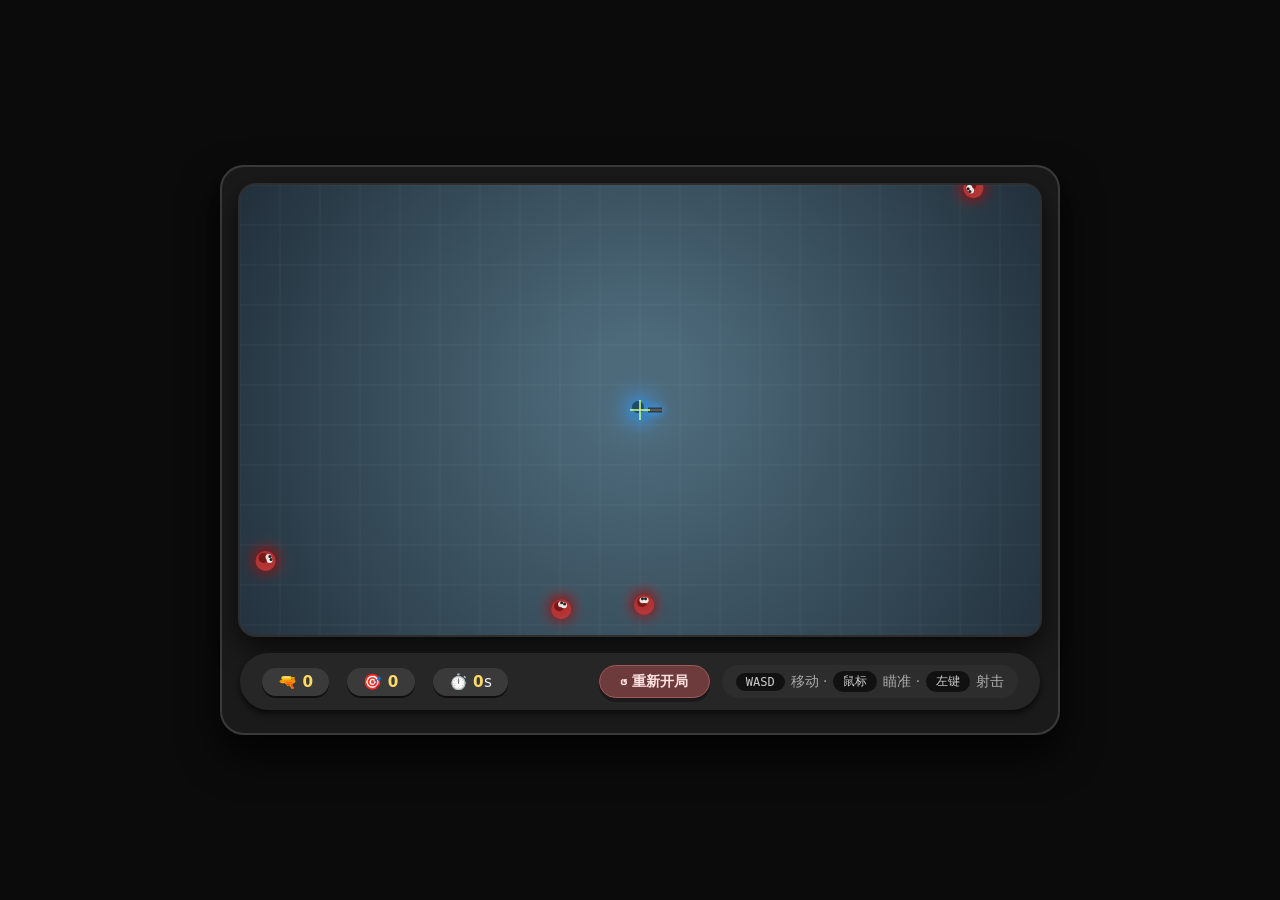
<file: deepseek/ds_kuaisumoshi.html>
<!DOCTYPE html>
<html lang="zh-CN">
<head>
    <meta charset="UTF-8">
    <meta name="viewport" content="width=device-width, initial-scale=1.0, user-scalable=no">
    <title>网页版 CS1.6 · 开箱即玩</title>
    <style>
        * {
            margin: 0;
            padding: 0;
            box-sizing: border-box;
            user-select: none;
        }
        body {
            background: #0b0b0b;
            min-height: 100vh;
            display: flex;
            justify-content: center;
            align-items: center;
            font-family: 'Segoe UI', system-ui, -apple-system, sans-serif;
        }
        .game-wrapper {
            background: #1a1a1a;
            border-radius: 24px;
            padding: 20px 20px 25px;
            box-shadow: 0 20px 40px rgba(0, 0, 0, 0.8), 0 0 0 2px #3a3a3a inset;
            max-width: 1000px;
            width: fit-content;
            margin: 16px;
        }
        canvas {
            display: block;
            width: 100%;
            height: auto;
            aspect-ratio: 800 / 450;
            background: #2d3b4c;
            border-radius: 16px;
            box-shadow: 0 0 0 2px #2e2e2e, 0 12px 28px rgba(0,0,0,0.7);
            cursor: crosshair;
            touch-action: none;
        }
        .info-panel {
            display: flex;
            justify-content: space-between;
            align-items: center;
            margin-top: 18px;
            color: #cfcfcf;
            background: #262626;
            padding: 12px 22px;
            border-radius: 60px;
            box-shadow: 0 4px 6px rgba(0,0,0,0.6);
            font-weight: 500;
            flex-wrap: wrap;
            gap: 12px 18px;
        }
        .status {
            display: flex;
            align-items: center;
            gap: 18px;
            flex-wrap: wrap;
        }
        .status span {
            background: #3a3a3a;
            padding: 5px 16px;
            border-radius: 30px;
            font-size: 0.95rem;
            letter-spacing: 0.3px;
            color: #eee;
            box-shadow: 0 2px 0 #0f0f0f;
        }
        .status i {
            font-style: normal;
            color: #ffd966;
            font-weight: 600;
        }
        .controls {
            display: flex;
            gap: 12px;
            flex-wrap: wrap;
        }
        .controls button {
            background: #3d3d3d;
            border: none;
            color: #f0f0f0;
            padding: 6px 20px;
            border-radius: 30px;
            font-weight: 600;
            font-size: 0.9rem;
            box-shadow: 0 4px 0 #1a1a1a;
            transition: 0.07s ease;
            cursor: pointer;
            letter-spacing: 0.3px;
            display: inline-flex;
            align-items: center;
            gap: 6px;
            border: 1px solid #555;
        }
        .controls button:active {
            transform: translateY(4px);
            box-shadow: 0 0px 0 #1a1a1a;
        }
        .controls button.reset-btn {
            background: #6d3b3b;
            border-color: #9f5a5a;
            color: #ffe1e1;
        }
        .controls button.reset-btn:active {
            background: #4f2a2a;
        }
        .badge {
            background: #2d2d2d;
            border-radius: 40px;
            padding: 0 14px;
            font-size: 0.85rem;
            color: #aaa;
            display: flex;
            align-items: center;
            gap: 6px;
        }
        .badge kbd {
            background: #111;
            color: #ccc;
            padding: 2px 10px;
            border-radius: 20px;
            font-size: 0.75rem;
        }
        @media (max-width: 700px) {
            .game-wrapper { padding: 12px; }
            .info-panel { flex-direction: column; align-items: stretch; }
            .status { justify-content: center; }
            .controls { justify-content: center; }
        }
    </style>
</head>
<body>

<div class="game-wrapper">
    <canvas id="gameCanvas" width="800" height="450"></canvas>

    <div class="info-panel">
        <div class="status">
            <span>🔫 <i id="killCount">0</i></span>
            <span>🎯 <i id="hitCount">0</i></span>
            <span>⏱️ <i id="timeDisplay">0</i>s</span>
        </div>
        <div class="controls">
            <button class="reset-btn" id="resetGameBtn">↺ 重新开局</button>
            <div class="badge">
                <kbd>WASD</kbd> 移动 · <kbd>鼠标</kbd> 瞄准 · <kbd>左键</kbd> 射击
            </div>
        </div>
    </div>
</div>

<script>
    (function() {
        // ---------- 画布 & 上下文 ----------
        const canvas = document.getElementById('gameCanvas');
        const ctx = canvas.getContext('2d');
        const killSpan = document.getElementById('killCount');
        const hitSpan = document.getElementById('hitCount');
        const timeSpan = document.getElementById('timeDisplay');

        // ---------- 固定尺寸 ----------
        const W = 800, H = 450;

        // ---------- 游戏状态 ----------
        let game = {
            kills: 0,
            hits: 0,
            time: 0,               // 秒
            running: true,
        };

        // ---------- 玩家 ----------
        const player = {
            x: 400, y: 225,
            radius: 12,
            speed: 2.8,
            angle: 0,              // 弧度, 指向鼠标
        };

        // ---------- 敌人 ----------
        let enemies = [];
        const ENEMY_RADIUS = 10;
        const ENEMY_SPEED = 1.2;
        const MAX_ENEMIES = 10;
        const SPAWN_COOLDOWN = 38;  // 帧数间隔
        let spawnCounter = 0;

        // ---------- 子弹 ----------
        let bullets = [];
        const BULLET_SPEED = 7.5;
        const BULLET_RADIUS = 4;
        const MAX_BULLETS = 30;

        // ---------- 鼠标 / 键盘 ----------
        let mouseX = player.x, mouseY = player.y;
        let keys = {
            w: false, a: false, s: false, d: false
        };
        let shootPressed = false;
        let shootCooldown = 0;          // 帧计数
        const SHOOT_DELAY = 8;          // 帧

        // ---------- 帧率 / 时间 ----------
        let lastTimestamp = 0;
        let frameCounter = 0;
        let secondCounter = 0;

        // ---------- 辅助函数 ----------
        function clamp(v, min, max) {
            return Math.min(max, Math.max(min, v));
        }

        // ---------- 重置游戏 ----------
        function resetGame() {
            game.kills = 0;
            game.hits = 0;
            game.time = 0;
            game.running = true;
            player.x = 400;
            player.y = 225;
            player.angle = 0;
            enemies = [];
            bullets = [];
            spawnCounter = 0;
            shootCooldown = 0;
            frameCounter = 0;
            secondCounter = 0;
            mouseX = player.x;
            mouseY = player.y;
            // 重置键盘状态 (避免卡方向)
            keys.w = false; keys.a = false; keys.s = false; keys.d = false;
            shootPressed = false;
            // 开局立刻生成几个敌人
            for (let i = 0; i < 4; i++) {
                spawnEnemy();
            }
            updateUI();
        }

        // ---------- 生成敌人 (保证不重叠) ----------
        function spawnEnemy() {
            if (enemies.length >= MAX_ENEMIES) return;
            let attempts = 0;
            const maxAttempts = 60;
            let newX, newY, overlap;
            do {
                // 在画布边缘外生成，从边界进入
                const side = Math.floor(Math.random() * 4);
                const pad = 30;
                if (side === 0) { // 上
                    newX = Math.random() * W;
                    newY = -pad;
                } else if (side === 1) { // 右
                    newX = W + pad;
                    newY = Math.random() * H;
                } else if (side === 2) { // 下
                    newX = Math.random() * W;
                    newY = H + pad;
                } else { // 左
                    newX = -pad;
                    newY = Math.random() * H;
                }
                // 避免生成在玩家脸上
                const dx = newX - player.x;
                const dy = newY - player.y;
                const distToPlayer = Math.hypot(dx, dy);
                overlap = distToPlayer < 50;
                // 避免与其他敌人重叠
                if (!overlap) {
                    for (let e of enemies) {
                        if (Math.hypot(newX - e.x, newY - e.y) < ENEMY_RADIUS * 2.2) {
                            overlap = true;
                            break;
                        }
                    }
                }
                attempts++;
                if (attempts > maxAttempts) break;
            } while (overlap);

            enemies.push({
                x: newX,
                y: newY,
                radius: ENEMY_RADIUS,
                hp: 1,        // 一击必杀
            });
        }

        // ---------- 发射子弹 ----------
        function shootBullet() {
            if (shootCooldown > 0) return;
            if (bullets.length >= MAX_BULLETS) return;
            const angle = player.angle;
            bullets.push({
                x: player.x + Math.cos(angle) * (player.radius + 4),
                y: player.y + Math.sin(angle) * (player.radius + 4),
                vx: Math.cos(angle) * BULLET_SPEED,
                vy: Math.sin(angle) * BULLET_SPEED,
                radius: BULLET_RADIUS,
                life: 120,    // 帧
            });
            shootCooldown = SHOOT_DELAY;
        }

        // ---------- 更新 UI ----------
        function updateUI() {
            killSpan.textContent = game.kills;
            hitSpan.textContent = game.hits;
            timeSpan.textContent = Math.floor(game.time);
        }

        // ---------- 更新逻辑 (每一帧) ----------
        function update() {
            if (!game.running) return;

            // 1. 玩家移动
            let dx = 0, dy = 0;
            if (keys.w) dy -= 1;
            if (keys.s) dy += 1;
            if (keys.a) dx -= 1;
            if (keys.d) dx += 1;
            if (dx !== 0 || dy !== 0) {
                const len = Math.hypot(dx, dy);
                dx = dx / len * player.speed;
                dy = dy / len * player.speed;
                player.x = clamp(player.x + dx, player.radius, W - player.radius);
                player.y = clamp(player.y + dy, player.radius, H - player.radius);
            }

            // 2. 玩家朝向 (鼠标)
            const dxMouse = mouseX - player.x;
            const dyMouse = mouseY - player.y;
            if (Math.hypot(dxMouse, dyMouse) > 0.5) {
                player.angle = Math.atan2(dyMouse, dxMouse);
            }

            // 3. 射击冷却
            if (shootCooldown > 0) shootCooldown--;
            if (shootPressed) {
                shootBullet();
            }

            // 4. 更新子弹
            for (let i = bullets.length - 1; i >= 0; i--) {
                const b = bullets[i];
                b.x += b.vx;
                b.y += b.vy;
                b.life--;
                // 边界消失
                if (b.x < -20 || b.x > W + 20 || b.y < -20 || b.y > H + 20 || b.life <= 0) {
                    bullets.splice(i, 1);
                    continue;
                }
                // 子弹与敌人碰撞 (一次子弹只击中一个敌人)
                let bulletUsed = false;
                for (let j = enemies.length - 1; j >= 0; j--) {
                    const e = enemies[j];
                    const dist = Math.hypot(b.x - e.x, b.y - e.y);
                    if (dist < b.radius + e.radius) {
                        // 击杀敌人
                        enemies.splice(j, 1);
                        game.kills++;
                        game.hits++;
                        bulletUsed = true;
                        // 额外生成一个敌人 (保持数量)
                        spawnEnemy();
                        break; // 子弹消失，跳出内层循环
                    }
                }
                if (bulletUsed) {
                    bullets.splice(i, 1);
                }
            }

            // 5. 敌人行为：向玩家移动 + 碰撞伤害 (触碰即死)
            for (let i = enemies.length - 1; i >= 0; i--) {
                const e = enemies[i];
                const dxE = player.x - e.x;
                const dyE = player.y - e.y;
                const distE = Math.hypot(dxE, dyE);
                if (distE > 0.5) {
                    const moveX = (dxE / distE) * ENEMY_SPEED;
                    const moveY = (dyE / distE) * ENEMY_SPEED;
                    e.x += moveX;
                    e.y += moveY;
                }
                // 边界限制 (防止跑太远)
                e.x = clamp(e.x, -40, W + 40);
                e.y = clamp(e.y, -40, H + 40);

                // 敌人碰到玩家 → 游戏结束
                const distToPlayer = Math.hypot(e.x - player.x, e.y - player.y);
                if (distToPlayer < player.radius + e.radius) {
                    game.running = false;
                    // 显示结束信息 (通过UI)
                    killSpan.textContent = game.kills + ' 💀';
                    return;
                }
            }

            // 6. 生成敌人 (周期性)
            spawnCounter++;
            if (spawnCounter >= SPAWN_COOLDOWN) {
                spawnCounter = 0;
                if (enemies.length < MAX_ENEMIES) {
                    spawnEnemy();
                }
            }

            // 7. 游戏时间 (每 60 帧约 1 秒)
            frameCounter++;
            if (frameCounter >= 60) {
                frameCounter = 0;
                game.time++;
                updateUI();
            }
            // 更新 UI (击杀/命中 实时)
            killSpan.textContent = game.kills;
            hitSpan.textContent = game.hits;
        }

        // ---------- 绘图 ----------
        function draw() {
            ctx.clearRect(0, 0, W, H);

            // ---- 背景 (地图风格) ----
            const grad = ctx.createRadialGradient(400, 200, 50, 400, 250, 500);
            grad.addColorStop(0, '#4d6a7a');
            grad.addColorStop(1, '#1e2b36');
            ctx.fillStyle = grad;
            ctx.fillRect(0, 0, W, H);
            // 网格线 (战术感)
            ctx.strokeStyle = 'rgba(255,255,255,0.05)';
            ctx.lineWidth = 1;
            for (let i = 0; i < W; i += 40) {
                ctx.beginPath();
                ctx.moveTo(i, 0);
                ctx.lineTo(i, H);
                ctx.stroke();
            }
            for (let i = 0; i < H; i += 40) {
                ctx.beginPath();
                ctx.moveTo(0, i);
                ctx.lineTo(W, i);
                ctx.stroke();
            }

            // ---- 子弹 ----
            ctx.shadowBlur = 14;
            ctx.shadowColor = '#f5d742';
            for (let b of bullets) {
                ctx.beginPath();
                ctx.arc(b.x, b.y, b.radius, 0, Math.PI * 2);
                ctx.fillStyle = '#ffdd44';
                ctx.fill();
                ctx.shadowBlur = 20;
                ctx.fillStyle = '#ffbb00';
                ctx.beginPath();
                ctx.arc(b.x-1, b.y-1, b.radius*0.5, 0, Math.PI * 2);
                ctx.fill();
            }
            ctx.shadowBlur = 0;

            // ---- 敌人 ----
            for (let e of enemies) {
                // 身体
                ctx.shadowBlur = 16;
                ctx.shadowColor = '#b30000';
                ctx.beginPath();
                ctx.arc(e.x, e.y, e.radius, 0, Math.PI * 2);
                ctx.fillStyle = '#b33e3e';
                ctx.fill();
                ctx.fillStyle = '#6d1a1a';
                ctx.beginPath();
                ctx.arc(e.x-2, e.y-3, e.radius*0.5, 0, Math.PI * 2);
                ctx.fill();
                // 眼睛 (方向朝向玩家)
                const ang = Math.atan2(player.y - e.y, player.x - e.x);
                const eyeOff = 4;
                ctx.fillStyle = '#f0f0f0';
                ctx.beginPath();
                ctx.arc(e.x + Math.cos(ang-0.4)*eyeOff, e.y + Math.sin(ang-0.4)*eyeOff-1, 3, 0, Math.PI*2);
                ctx.fill();
                ctx.beginPath();
                ctx.arc(e.x + Math.cos(ang+0.4)*eyeOff, e.y + Math.sin(ang+0.4)*eyeOff-1, 3, 0, Math.PI*2);
                ctx.fill();
                ctx.fillStyle = '#222';
                ctx.beginPath();
                ctx.arc(e.x + Math.cos(ang-0.4)*eyeOff + Math.cos(ang)*1.5, e.y + Math.sin(ang-0.4)*eyeOff-1 + Math.sin(ang)*1.5, 1.5, 0, Math.PI*2);
                ctx.fill();
                ctx.beginPath();
                ctx.arc(e.x + Math.cos(ang+0.4)*eyeOff + Math.cos(ang)*1.5, e.y + Math.sin(ang+0.4)*eyeOff-1 + Math.sin(ang)*1.5, 1.5, 0, Math.PI*2);
                ctx.fill();
            }

            // ---- 玩家 ----
            ctx.shadowBlur = 24;
            ctx.shadowColor = '#3a9eff';
            // 身体
            ctx.beginPath();
            ctx.arc(player.x, player.y, player.radius, 0, Math.PI * 2);
            ctx.fillStyle = '#3c7fb0';
            ctx.fill();
            ctx.fillStyle = '#1f4a6b';
            ctx.beginPath();
            ctx.arc(player.x-2, player.y-3, player.radius*0.5, 0, Math.PI*2);
            ctx.fill();
            // 枪管 (指向鼠标)
            ctx.shadowBlur = 8;
            ctx.strokeStyle = '#2d2d2d';
            ctx.lineWidth = 5;
            ctx.beginPath();
            const gunLen = 22;
            ctx.moveTo(player.x + Math.cos(player.angle)*8, player.y + Math.sin(player.angle)*8);
            ctx.lineTo(player.x + Math.cos(player.angle)*gunLen, player.y + Math.sin(player.angle)*gunLen);
            ctx.stroke();
            ctx.strokeStyle = '#5a5a5a';
            ctx.lineWidth = 2;
            ctx.beginPath();
            ctx.moveTo(player.x + Math.cos(player.angle)*8, player.y + Math.sin(player.angle)*8);
            ctx.lineTo(player.x + Math.cos(player.angle)*gunLen, player.y + Math.sin(player.angle)*gunLen);
            ctx.stroke();

            // 瞄准准星 (鼠标位置)
            ctx.shadowBlur = 0;
            ctx.strokeStyle = '#ccff88';
            ctx.lineWidth = 1.5;
            const cross = 10;
            ctx.beginPath();
            ctx.moveTo(mouseX - cross, mouseY);
            ctx.lineTo(mouseX + cross, mouseY);
            ctx.moveTo(mouseX, mouseY - cross);
            ctx.lineTo(mouseX, mouseY + cross);
            ctx.stroke();

            // 如果游戏结束, 显示遮罩
            if (!game.running) {
                ctx.fillStyle = 'rgba(0,0,0,0.5)';
                ctx.fillRect(0, 0, W, H);
                ctx.font = 'bold 44px "Segoe UI", system-ui';
                ctx.fillStyle = '#ffbaba';
                ctx.shadowColor = '#b30000';
                ctx.shadowBlur = 30;
                ctx.textAlign = 'center';
                ctx.textBaseline = 'middle';
                ctx.fillText('☠ 你阵亡了', W/2, H/2 - 20);
                ctx.font = '22px sans-serif';
                ctx.fillStyle = '#dddddd';
                ctx.shadowBlur = 10;
                ctx.fillText('点击 "重新开局"', W/2, H/2 + 48);
                ctx.shadowBlur = 0;
            }
        }

        // ---------- 循环动画 ----------
        function gameLoop(now) {
            update();
            draw();
            requestAnimationFrame(gameLoop);
        }

        // ---------- 事件监听 ----------
        // 鼠标移动 (瞄准)
        canvas.addEventListener('mousemove', (e) => {
            const rect = canvas.getBoundingClientRect();
            const scaleX = canvas.width / rect.width;
            const scaleY = canvas.height / rect.height;
            mouseX = (e.clientX - rect.left) * scaleX;
            mouseY = (e.clientY - rect.top) * scaleY;
            mouseX = clamp(mouseX, 0, W);
            mouseY = clamp(mouseY, 0, H);
        });

        // 鼠标离开canvas 不重置准星, 保持最后位置
        canvas.addEventListener('mouseleave', () => {
            // 不操作
        });

        // 射击 (鼠标按下/释放)
        canvas.addEventListener('mousedown', (e) => {
            if (e.button === 0) {
                shootPressed = true;
                e.preventDefault();
            }
        });
        window.addEventListener('mouseup', (e) => {
            if (e.button === 0) {
                shootPressed = false;
            }
        });
        // 防止上下文菜单
        canvas.addEventListener('contextmenu', (e) => e.preventDefault());

        // 键盘
        window.addEventListener('keydown', (e) => {
            const key = e.key.toLowerCase();
            if (key === 'w' || key === 'a' || key === 's' || key === 'd') {
                keys[key] = true;
                e.preventDefault();
            }
            // 按R键快速重置 (彩蛋)
            if (key === 'r') {
                resetGame();
                e.preventDefault();
            }
        });
        window.addEventListener('keyup', (e) => {
            const key = e.key.toLowerCase();
            if (key === 'w' || key === 'a' || key === 's' || key === 'd') {
                keys[key] = false;
                e.preventDefault();
            }
        });

        // 重置按钮
        document.getElementById('resetGameBtn').addEventListener('click', resetGame);

        // 窗口失去焦点时 释放所有按键 (防止卡方向)
        window.addEventListener('blur', () => {
            keys.w = false; keys.a = false; keys.s = false; keys.d = false;
            shootPressed = false;
        });

        // ---------- 启动游戏 ----------
        resetGame(); // 初始敌人 + 状态
        requestAnimationFrame(gameLoop);
    })();
</script>
</body>
</html>
</file>
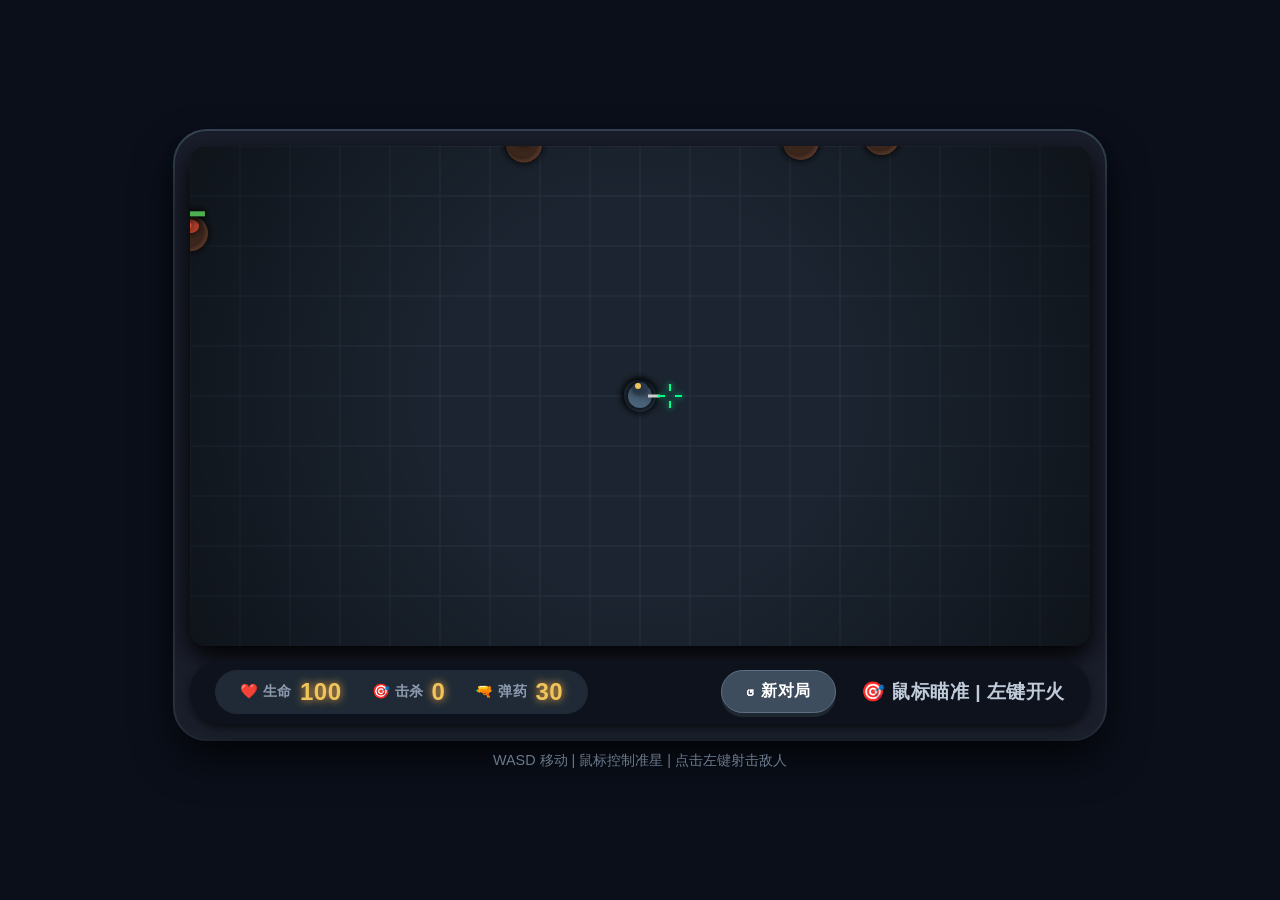
<file: deepseek/ds_zhuanjiamoshi.html>
<!DOCTYPE html>
<html lang="zh-CN">
<head>
  <meta charset="UTF-8">
  <meta name="viewport" content="width=device-width, initial-scale=1.0, user-scalable=no, maximum-scale=1.0, minimum-scale=1.0, shrink-to-fit=no">
  <title>网页版CS1.6 · 经典射击</title>
  <style>
    * {
      margin: 0;
      padding: 0;
      box-sizing: border-box;
    }
    body {
      background: #0a0f1a;
      display: flex;
      justify-content: center;
      align-items: center;
      min-height: 100vh;
      font-family: 'Segoe UI', 'Arial', sans-serif;
      padding: 20px;
      margin: 0;
    }
    .game-container {
      background: #1a1e2b;
      border-radius: 32px;
      box-shadow: 0 20px 40px rgba(0,0,0,0.7), 0 0 0 2px #3a4a5a;
      padding: 15px;
      display: flex;
      flex-direction: column;
      align-items: center;
    }
    canvas {
      display: block;
      width: 100%;
      height: auto;
      max-width: 1000px;
      border-radius: 16px;
      box-shadow: inset 0 0 30px rgba(0,0,0,0.8), 0 10px 25px black;
      background: radial-gradient(circle at 20% 30%, #2d3b4a, #141b24);
    }
    .hud {
      width: 100%;
      margin-top: 14px;
      display: flex;
      justify-content: space-between;
      align-items: center;
      color: #d4dce8;
      font-weight: bold;
      font-size: 1.2rem;
      background: #0d121c;
      padding: 10px 25px;
      border-radius: 60px;
      box-shadow: 0 4px 10px rgba(0,0,0,0.6);
      letter-spacing: 0.5px;
      flex-wrap: wrap;
    }
    .stats {
      display: flex;
      gap: 30px;
      background: #1f2a36;
      padding: 8px 25px;
      border-radius: 40px;
    }
    .stat {
      display: flex;
      align-items: center;
      gap: 8px;
    }
    .label {
      color: #8e9baf;
      font-size: 0.9rem;
      text-transform: uppercase;
    }
    .value {
      color: #f0c45a;
      font-size: 1.5rem;
      font-weight: 800;
      text-shadow: 0 0 8px #ffb347;
    }
    .controls {
      display: flex;
      gap: 20px;
      align-items: center;
    }
    button {
      background: #2f3b4c;
      border: none;
      color: white;
      font-weight: bold;
      padding: 10px 24px;
      border-radius: 30px;
      font-size: 1rem;
      cursor: pointer;
      transition: all 0.2s ease;
      letter-spacing: 0.8px;
      background: #3e4d5e;
      box-shadow: 0 4px 0 #1e262f;
      border: 1px solid #5d6f82;
      display: flex;
      align-items: center;
      gap: 6px;
    }
    button:hover {
      background: #4f6177;
      box-shadow: 0 6px 0 #1e262f;
      transform: translateY(-1px);
    }
    button:active {
      transform: translateY(2px);
      box-shadow: 0 2px 0 #1e262f;
    }
    .crosshair-indicator {
      color: #c0cbd9;
      margin-left: 5px;
    }
    @media (max-width: 700px) {
      .hud {
        flex-direction: column;
        gap: 12px;
      }
    }
  </style>
</head>
<body>
<div style="display: flex; flex-direction: column; align-items: center;">
  <div class="game-container">
    <canvas id="gameCanvas" width="900" height="500" aria-label="CS1.6网页射击游戏"></canvas>
    <div class="hud">
      <div class="stats">
        <div class="stat"><span class="label">❤️ 生命</span> <span class="value" id="healthDisplay">100</span></div>
        <div class="stat"><span class="label">🎯 击杀</span> <span class="value" id="killsDisplay">0</span></div>
        <div class="stat"><span class="label">🔫 弹药</span> <span class="value" id="ammoDisplay">30</span></div>
      </div>
      <div class="controls">
        <button id="restartButton"><span>↺</span> 新对局</button>
        <span class="crosshair-indicator">🎯 鼠标瞄准 | 左键开火</span>
      </div>
    </div>
  </div>
  <div style="color:#6a788b; margin-top: 12px; font-size: 0.9rem;">
    WASD 移动 | 鼠标控制准星 | 点击左键射击敌人
  </div>
</div>

<script>
  (function() {
    const canvas = document.getElementById('gameCanvas');
    const ctx = canvas.getContext('2d');

    // 显示元素
    const healthSpan = document.getElementById('healthDisplay');
    const killsSpan = document.getElementById('killsDisplay');
    const ammoSpan = document.getElementById('ammoDisplay');

    // ---------- 固定尺寸 ----------
    const W = canvas.width = 900;
    const H = canvas.height = 500;

    // ---------- 游戏状态 ----------
    let player = {
      x: W / 2,
      y: H / 2,
      radius: 16,        // 玩家碰撞半径
      health: 100,
      maxHealth: 100
    };

    let ammo = 30;
    const maxAmmo = 30;
    let kills = 0;
    let gameOver = false;
    let gameWin = false;   // 是否胜利（击杀足够多）

    // 敌人数组
    let enemies = [];

    // 子弹数组
    let bullets = [];

    // 鼠标坐标 (用于瞄准方向)
    let mouseX = player.x + 30;
    let mouseY = player.y;

    // 移动状态 (WASD)
    const keys = {
      w: false,
      a: false,
      s: false,
      d: false
    };

    // 射击冷却
    const shootCooldownMax = 15;  // 帧数间隔
    let shootCooldown = 0;

    // 敌人参数
    const ENEMY_SPEED = 1.25;
    const ENEMY_RADIUS = 18;
    const ENEMY_DAMAGE = 12;      // 碰到玩家时伤害
    const SPAWN_DELAY = 45;       // 帧数间隔生成敌人
    let spawnTimer = 0;

    // 最大敌人数
    const MAX_ENEMIES = 8;
    // 胜利所需击杀数
    const WIN_KILLS = 15;

    // 玩家移动速度
    const PLAYER_SPEED = 3.8;

    // ---------- 辅助函数：重置游戏 ----------
    function restartGame() {
      player = {
        x: W / 2,
        y: H / 2,
        radius: 16,
        health: 100,
        maxHealth: 100
      };
      ammo = maxAmmo;
      kills = 0;
      gameOver = false;
      gameWin = false;
      enemies = [];
      bullets = [];
      shootCooldown = 0;
      spawnTimer = 0;
      mouseX = player.x + 30;
      mouseY = player.y;
    }

    // 生成敌人 (在屏幕边缘附近随机出现)
    function spawnEnemy() {
      if (enemies.length >= MAX_ENEMIES) return;

      let side = Math.floor(Math.random() * 4); // 0:左,1:右,2:上,3:下
      let x, y;
      const padding = 40;
      switch (side) {
        case 0: // 左边缘
          x = -padding;
          y = Math.random() * H;
          break;
        case 1: // 右边缘
          x = W + padding;
          y = Math.random() * H;
          break;
        case 2: // 上边缘
          x = Math.random() * W;
          y = -padding;
          break;
        case 3: // 下边缘
          x = Math.random() * W;
          y = H + padding;
          break;
        default:
          x = -30;
          y = H/2;
      }

      enemies.push({
        x: x,
        y: y,
        radius: ENEMY_RADIUS,
        health: 35,       // 敌人生命值，需要多枪
        maxHealth: 35
      });
    }

    // 玩家受到伤害
    function damagePlayer(amount) {
      if (gameOver || gameWin) return;
      player.health = Math.max(0, player.health - amount);
      if (player.health <= 0) {
        gameOver = true;
        player.health = 0;
      }
    }

    // 射击逻辑
    function shootBullet() {
      if (gameOver || gameWin) return;
      if (ammo <= 0) return;
      if (shootCooldown > 0) return;

      // 计算从玩家指向鼠标的方向
      let dx = mouseX - player.x;
      let dy = mouseY - player.y;
      let length = Math.sqrt(dx * dx + dy * dy);
      if (length < 0.001) {
        dx = 1;
        dy = 0;
        length = 1;
      }
      let dirX = dx / length;
      let dirY = dy / length;

      bullets.push({
        x: player.x + dirX * (player.radius + 2),
        y: player.y + dirY * (player.radius + 2),
        vx: dirX * 7.5,
        vy: dirY * 7.5,
        radius: 4,
        active: true
      });

      ammo--;
      shootCooldown = shootCooldownMax;

      // 更新UI
      updateUI();
    }

    // 更新UI文字
    function updateUI() {
      healthSpan.textContent = player.health;
      killsSpan.textContent = kills;
      ammoSpan.textContent = ammo;
    }

    // 边界限制 (防止玩家出画布)
    function clampPlayer() {
      player.x = Math.max(player.radius, Math.min(W - player.radius, player.x));
      player.y = Math.max(player.radius, Math.min(H - player.radius, player.y));
    }

    // 检查胜利条件
    function checkWinCondition() {
      if (!gameWin && !gameOver && kills >= WIN_KILLS) {
        gameWin = true;
      }
    }

    // ---------- 游戏更新逻辑 ----------
    function update() {
      if (gameOver || gameWin) {
        // 游戏结束或胜利时不更新移动/敌人逻辑，但仍可重绘
        return;
      }

      // ----- 移动玩家 -----
      let moveX = 0, moveY = 0;
      if (keys.w) moveY -= 1;
      if (keys.s) moveY += 1;
      if (keys.a) moveX -= 1;
      if (keys.d) moveX += 1;

      if (moveX !== 0 || moveY !== 0) {
        let len = Math.sqrt(moveX * moveX + moveY * moveY);
        moveX = (moveX / len) * PLAYER_SPEED;
        moveY = (moveY / len) * PLAYER_SPEED;
        player.x += moveX;
        player.y += moveY;
        clampPlayer();
      }

      // ----- 射击冷却更新 -----
      if (shootCooldown > 0) {
        shootCooldown--;
      }

      // ----- 敌人移动 (向玩家靠近) -----
      for (let enemy of enemies) {
        let dx = player.x - enemy.x;
        let dy = player.y - enemy.y;
        let dist = Math.sqrt(dx * dx + dy * dy);
        if (dist > 0.5) {
          let normX = dx / dist;
          let normY = dy / dist;
          enemy.x += normX * ENEMY_SPEED;
          enemy.y += normY * ENEMY_SPEED;
        }
      }

      // ----- 敌人与玩家碰撞检测 (伤害) -----
      for (let enemy of enemies) {
        let dx = player.x - enemy.x;
        let dy = player.y - enemy.y;
        let dist = Math.sqrt(dx * dx + dy * dy);
        if (dist < player.radius + enemy.radius) {
          // 造成伤害并推开敌人避免无限连击
          damagePlayer(ENEMY_DAMAGE);
          // 推开敌人
          let angle = Math.atan2(dy, dx);
          let overlap = player.radius + enemy.radius - dist;
          if (overlap > 0) {
            enemy.x -= Math.cos(angle) * (overlap + 2);
            enemy.y -= Math.sin(angle) * (overlap + 2);
          }
          // 边界限制敌人
          enemy.x = Math.max(-20, Math.min(W+20, enemy.x));
          enemy.y = Math.max(-20, Math.min(H+20, enemy.y));
        }
      }

      // ----- 子弹移动与碰撞 -----
      for (let i = bullets.length-1; i >= 0; i--) {
        let b = bullets[i];
        b.x += b.vx;
        b.y += b.vy;

        // 边界消除
        if (b.x < -20 || b.x > W+20 || b.y < -20 || b.y > H+20) {
          bullets.splice(i,1);
          continue;
        }

        let bulletHit = false;

        // 子弹与敌人碰撞
        for (let j = enemies.length-1; j >= 0; j--) {
          let e = enemies[j];
          let ddx = b.x - e.x;
          let ddy = b.y - e.y;
          let distToEnemy = Math.sqrt(ddx*ddx + ddy*ddy);
          if (distToEnemy < e.radius + b.radius) {
            // 击中敌人
            e.health -= 25;  // 子弹伤害
            bulletHit = true;

            if (e.health <= 0) {
              // 敌人死亡
              enemies.splice(j,1);
              kills++;
              updateUI();
              checkWinCondition();
            }
            break; // 一颗子弹只击中一个敌人
          }
        }

        if (bulletHit) {
          bullets.splice(i,1);
        }
      }

      // ----- 敌人生成逻辑 -----
      if (spawnTimer <= 0) {
        if (enemies.length < MAX_ENEMIES && !gameWin) {
          spawnEnemy();
        }
        spawnTimer = SPAWN_DELAY;
      } else {
        spawnTimer--;
      }

      // 再次检查胜利 (可能因击杀触发)
      checkWinCondition();

      // 更新UI显示
      updateUI();
    }

    // ---------- 绘图模块 (CS1.6风格视觉) ----------
    function drawBackground() {
      // 地面/墙壁风格
      ctx.fillStyle = '#1b2430';
      ctx.fillRect(0, 0, W, H);
      // 网格线 (de_dust风格)
      ctx.strokeStyle = '#3f4b5a';
      ctx.lineWidth = 0.8;
      for (let i = 0; i < W; i += 50) {
        ctx.beginPath();
        ctx.moveTo(i, 0);
        ctx.lineTo(i, H);
        ctx.strokeStyle = '#2f3848';
        ctx.stroke();
      }
      for (let j = 0; j < H; j += 50) {
        ctx.beginPath();
        ctx.moveTo(0, j);
        ctx.lineTo(W, j);
        ctx.stroke();
      }
      // 边缘暗角
      let gradient = ctx.createRadialGradient(W/2, H/2, 200, W/2, H/2, 550);
      gradient.addColorStop(0, 'rgba(0,0,0,0)');
      gradient.addColorStop(1, 'rgba(0,0,0,0.5)');
      ctx.fillStyle = gradient;
      ctx.fillRect(0, 0, W, H);
    }

    function drawPlayer() {
      ctx.save();
      // 玩家模型 (特警风格)
      ctx.shadowColor = '#000000';
      ctx.shadowBlur = 10;
      // 身体
      ctx.fillStyle = '#2c3e50';
      ctx.beginPath();
      ctx.arc(player.x, player.y, player.radius, 0, Math.PI*2);
      ctx.fill();
      ctx.fillStyle = '#1e2b38';
      ctx.beginPath();
      ctx.arc(player.x-2, player.y-2, player.radius-2, 0, Math.PI*2);
      ctx.fill();
      // 防弹衣/护甲
      ctx.fillStyle = '#4a627a';
      ctx.beginPath();
      ctx.arc(player.x, player.y, player.radius-4, 0, Math.PI*2);
      ctx.fill();
      // 头盔
      ctx.fillStyle = '#2d3e50';
      ctx.beginPath();
      ctx.ellipse(player.x, player.y-8, 8, 6, 0, 0, Math.PI*2);
      ctx.fill();
      ctx.fillStyle = '#f0c45a';
      ctx.beginPath();
      ctx.arc(player.x-2, player.y-10, 3, 0, Math.PI*2);
      ctx.fill();
      // 武器指示器 (指向鼠标)
      ctx.beginPath();
      ctx.strokeStyle = '#cccccc';
      ctx.lineWidth = 3;
      let angle = Math.atan2(mouseY - player.y, mouseX - player.x);
      let gunX = player.x + Math.cos(angle) * (player.radius+4);
      let gunY = player.y + Math.sin(angle) * (player.radius+4);
      ctx.moveTo(player.x + Math.cos(angle)*8, player.y + Math.sin(angle)*8);
      ctx.lineTo(gunX, gunY);
      ctx.stroke();
      ctx.restore();
    }

    function drawEnemies() {
      for (let e of enemies) {
        ctx.save();
        ctx.shadowColor = '#000';
        ctx.shadowBlur = 8;
        // 敌人 (恐怖分子风格)
        ctx.fillStyle = '#5c3b2b';
        ctx.beginPath();
        ctx.arc(e.x, e.y, e.radius, 0, Math.PI*2);
        ctx.fill();
        ctx.fillStyle = '#3b261b';
        ctx.beginPath();
        ctx.arc(e.x-2, e.y-2, e.radius-3, 0, Math.PI*2);
        ctx.fill();
        // 头巾
        ctx.fillStyle = '#b33e2c';
        ctx.beginPath();
        ctx.ellipse(e.x, e.y-7, 9, 7, 0, 0, Math.PI*2);
        ctx.fill();
        ctx.fillStyle = '#d94f3a';
        ctx.beginPath();
        ctx.arc(e.x-2, e.y-8, 3.5, 0, Math.PI*2);
        ctx.fill();
        // 生命条
        let healthPercent = e.health / e.maxHealth;
        ctx.fillStyle = '#222';
        ctx.fillRect(e.x-15, e.y-22, 30, 5);
        ctx.fillStyle = healthPercent > 0.5 ? '#4caf50' : '#f44336';
        ctx.fillRect(e.x-15, e.y-22, 30 * healthPercent, 5);
        ctx.restore();
      }
    }

    function drawBullets() {
      for (let b of bullets) {
        ctx.fillStyle = '#ffd966';
        ctx.shadowColor = '#ffaa00';
        ctx.shadowBlur = 8;
        ctx.beginPath();
        ctx.arc(b.x, b.y, b.radius, 0, 2*Math.PI);
        ctx.fill();
        ctx.fillStyle = '#ffb800';
        ctx.arc(b.x-1, b.y-1, b.radius-1, 0, 2*Math.PI);
        ctx.fill();
      }
      ctx.shadowBlur = 0;
      ctx.shadowColor = 'transparent';
    }

    function drawHUDdirect() {
      // 准星
      ctx.beginPath();
      ctx.strokeStyle = '#00ff88';
      ctx.lineWidth = 2;
      ctx.shadowBlur = 6;
      ctx.shadowColor = '#00ff88';
      let size = 12;
      ctx.moveTo(mouseX - size, mouseY);
      ctx.lineTo(mouseX - 5, mouseY);
      ctx.moveTo(mouseX + 5, mouseY);
      ctx.lineTo(mouseX + size, mouseY);
      ctx.moveTo(mouseX, mouseY - size);
      ctx.lineTo(mouseX, mouseY - 5);
      ctx.moveTo(mouseX, mouseY + 5);
      ctx.lineTo(mouseX, mouseY + size);
      ctx.stroke();
      ctx.shadowBlur = 0;
      ctx.shadowColor = 'transparent';
    }

    function drawOverlay() {
      if (gameOver) {
        ctx.globalAlpha = 0.8;
        ctx.fillStyle = '#0a0c14';
        ctx.fillRect(0, 0, W, H);
        ctx.globalAlpha = 1;
        ctx.fillStyle = '#d64545';
        ctx.font = 'bold 38px "Segoe UI", "Arial"';
        ctx.textAlign = 'center';
        ctx.shadowColor = '#000';
        ctx.shadowBlur = 15;
        ctx.fillText('💀 阵亡 💀', W/2, H/2-20);
        ctx.font = '18px "Segoe UI"';
        ctx.fillText('点击"新对局"重新开始', W/2, H/2+50);
        ctx.shadowBlur = 0;
      } else if (gameWin) {
        ctx.globalAlpha = 0.75;
        ctx.fillStyle = '#1a2b1f';
        ctx.fillRect(0, 0, W, H);
        ctx.globalAlpha = 1;
        ctx.fillStyle = '#f5c542';
        ctx.font = 'bold 42px "Segoe UI"';
        ctx.textAlign = 'center';
        ctx.shadowColor = '#000';
        ctx.shadowBlur = 14;
        ctx.fillText('🏆 反恐精英胜利 🏆', W/2, H/2-25);
        ctx.font = '18px "Segoe UI"';
        ctx.fillText('你消灭了所有威胁', W/2, H/2+55);
        ctx.shadowBlur = 0;
      }
    }

    function drawAll() {
      drawBackground();
      drawEnemies();
      drawBullets();
      drawPlayer();
      drawHUDdirect();
      drawOverlay();
    }

    // ---------- 游戏循环 ----------
    function gameLoop() {
      update();
      drawAll();
      requestAnimationFrame(gameLoop);
    }

    // ---------- 事件监听 ----------
    function bindEvents() {
      // 鼠标移动
      canvas.addEventListener('mousemove', (e) => {
        const rect = canvas.getBoundingClientRect();
        const scaleX = W / rect.width;   // canvas 物理像素比例
        const scaleY = H / rect.height;
        const relativeX = (e.clientX - rect.left) * scaleX;
        const relativeY = (e.clientY - rect.top) * scaleY;
        mouseX = Math.min(W, Math.max(0, relativeX));
        mouseY = Math.min(H, Math.max(0, relativeY));
      });

      // 鼠标点击射击
      canvas.addEventListener('click', (e) => {
        e.preventDefault();
        shootBullet();
      });

      // 键盘按下
      window.addEventListener('keydown', (e) => {
        const key = e.key.toLowerCase();
        if (key === 'w' || key === 'a' || key === 's' || key === 'd') {
          e.preventDefault();
          keys[key] = true;
        }
        // 按R换弹 (补充弹药)
        if (key === 'r') {
          e.preventDefault();
          if (!gameOver && !gameWin) {
            ammo = maxAmmo;
            updateUI();
          }
        }
      });

      window.addEventListener('keyup', (e) => {
        const key = e.key.toLowerCase();
        if (key === 'w' || key === 'a' || key === 's' || key === 'd') {
          e.preventDefault();
          keys[key] = false;
        }
      });

      // 重启按钮
      document.getElementById('restartButton').addEventListener('click', () => {
        restartGame();
        updateUI();
      });

      // 防止在canvas上右键菜单
      canvas.addEventListener('contextmenu', e => e.preventDefault());
    }

    // 初始化启动
    restartGame();
    updateUI();
    bindEvents();
    gameLoop();

    // 初始生成几个敌人
    for (let i = 0; i < 3; i++) {
      spawnEnemy();
    }
  })();
</script>
</body>
</html>
</file>
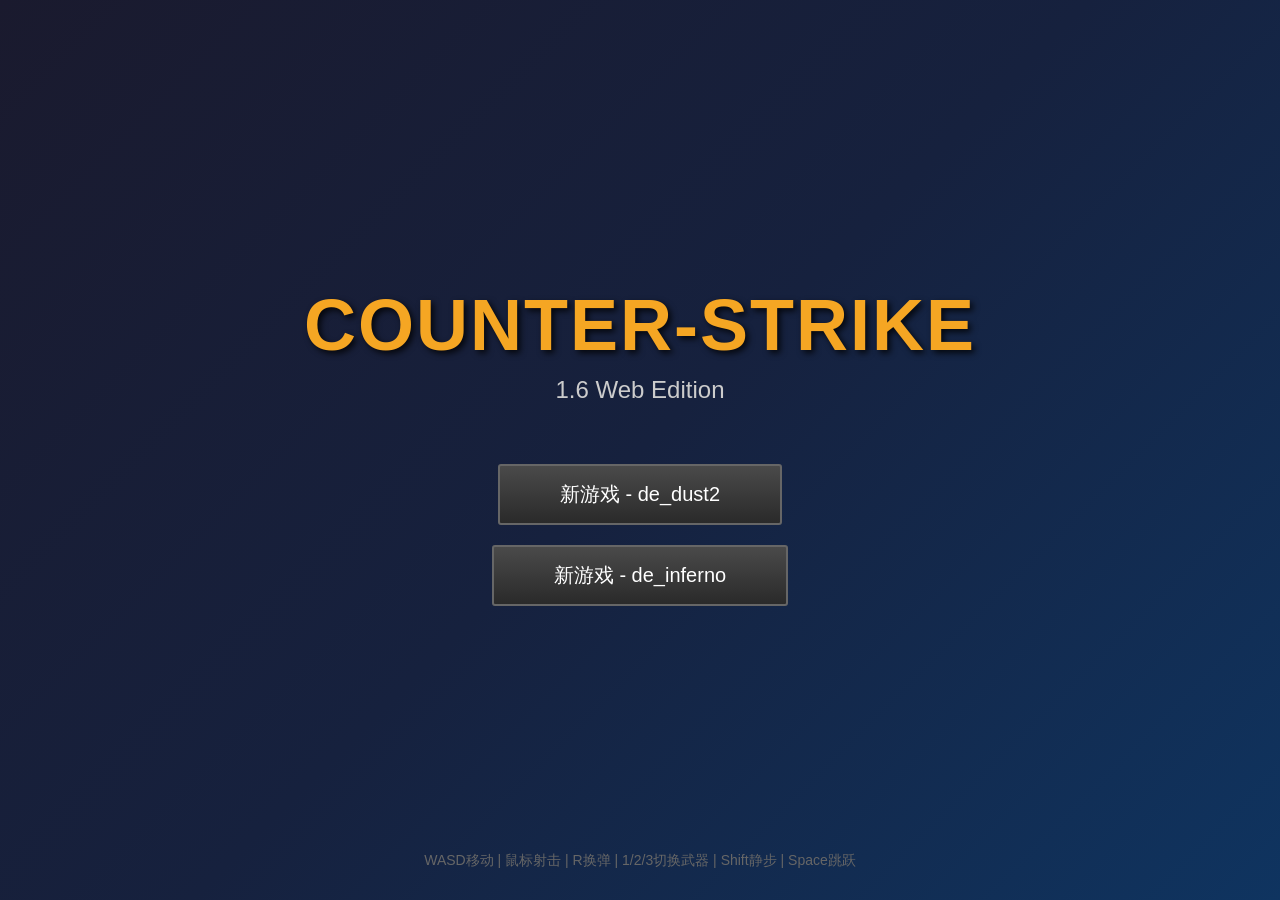
<file: qwen/qwen-3.8-max-pre.html>
<!DOCTYPE html>
<html lang="zh">
<head>
<meta charset="UTF-8">
<title>Counter-Strike 1.6 - Web Edition</title>
<style>
* { margin: 0; padding: 0; box-sizing: border-box; }
body { overflow: hidden; background: #000; font-family: 'Arial', sans-serif; }
#game-canvas { width: 100vw; height: 100vh; display: block; }

/* 主菜单 */
#main-menu {
    position: fixed; top: 0; left: 0; width: 100%; height: 100%;
    background: linear-gradient(135deg, #1a1a2e 0%, #16213e 50%, #0f3460 100%);
    display: flex; flex-direction: column; align-items: center; justify-content: center;
    z-index: 1000;
}
#main-menu h1 {
    font-size: 72px; color: #f5a623; text-shadow: 3px 3px 6px rgba(0,0,0,0.8);
    font-weight: bold; margin-bottom: 10px; letter-spacing: 2px;
}
#main-menu h2 {
    font-size: 24px; color: #ccc; margin-bottom: 50px; font-weight: normal;
}
.menu-btn {
    padding: 15px 60px; margin: 10px; font-size: 20px; cursor: pointer;
    background: linear-gradient(180deg, #4a4a4a, #2a2a2a);
    border: 2px solid #666; color: #fff; border-radius: 3px;
    transition: all 0.2s;
}
.menu-btn:hover {
    background: linear-gradient(180deg, #f5a623, #d4891a);
    border-color: #f5a623; color: #000;
}
#menu-info {
    position: absolute; bottom: 30px; color: #666; font-size: 14px;
}

/* HUD */
#hud {
    position: fixed; bottom: 0; left: 0; width: 100%; height: 80px;
    background: linear-gradient(0deg, rgba(0,0,0,0.85), transparent);
    display: none; pointer-events: none; z-index: 100;
}
#health-panel {
    position: absolute; bottom: 15px; left: 20px;
    display: flex; align-items: center; gap: 10px;
}
#health-icon { font-size: 28px; }
#health-bar {
    width: 200px; height: 8px; background: #333; border-radius: 4px; overflow: hidden;
}
#health-fill { width: 100%; height: 100%; background: #4caf50; transition: width 0.3s; }
#health-text { color: #4caf50; font-size: 32px; font-weight: bold; }
#armor-text { color: #42a5f5; font-size: 20px; margin-left: 20px; }

#ammo-panel {
    position: absolute; bottom: 15px; right: 20px; text-align: right;
}
#ammo-text { color: #f5a623; font-size: 36px; font-weight: bold; }
#ammo-reserve { color: #999; font-size: 20px; }
#weapon-name { color: #ccc; font-size: 14px; margin-top: 2px; }

#crosshair {
    position: fixed; top: 50%; left: 50%; transform: translate(-50%, -50%);
    z-index: 100; display: none; pointer-events: none;
}
.ch-line {
    position: absolute; background: #0f0;
}
.ch-top { width: 2px; height: 12px; left: -1px; top: -18px; }
.ch-bottom { width: 2px; height: 12px; left: -1px; top: 6px; }
.ch-left { width: 12px; height: 2px; top: -1px; left: -18px; }
.ch-right { width: 12px; height: 2px; top: -1px; left: 6px; }

#kill-feed {
    position: fixed; top: 20px; right: 20px; z-index: 100;
    display: none; text-align: right;
}
.kill-msg {
    background: rgba(0,0,0,0.7); padding: 5px 12px; margin: 3px 0;
    border-radius: 3px; font-size: 14px; color: #fff;
    animation: fadeOut 3s forwards;
}
@keyframes fadeOut { 0%{opacity:1} 70%{opacity:1} 100%{opacity:0} }

#score-board {
    position: fixed; top: 20px; left: 20px; z-index: 100; display: none;
    background: rgba(0,0,0,0.6); padding: 10px 15px; border-radius: 5px;
}
#score-board div { color: #fff; font-size: 14px; margin: 3px 0; }
#score-board .ct { color: #64b5f6; }
#score-board .t { color: #ef5350; }

#hit-marker {
    position: fixed; top: 50%; left: 50%; transform: translate(-50%, -50%);
    z-index: 101; display: none; pointer-events: none; font-size: 24px; color: #f00;
}

#damage-overlay {
    position: fixed; top: 0; left: 0; width: 100%; height: 100%;
    background: radial-gradient(ellipse at center, transparent 50%, rgba(255,0,0,0.4));
    opacity: 0; transition: opacity 0.1s; pointer-events: none; z-index: 99;
}

#reload-indicator {
    position: fixed; top: 55%; left: 50%; transform: translateX(-50%);
    color: #fff; font-size: 16px; display: none; z-index: 100;
}

#round-info {
    position: fixed; top: 50%; left: 50%; transform: translate(-50%, -50%);
    color: #fff; font-size: 48px; font-weight: bold; z-index: 200;
    text-shadow: 2px 2px 4px rgba(0,0,0,0.8); display: none;
    animation: roundFade 2s forwards;
}
@keyframes roundFade { 0%{opacity:1;transform:translate(-50%,-50%) scale(1.2)} 100%{opacity:0;transform:translate(-50%,-50%) scale(1)} }

#death-screen {
    position: fixed; top: 0; left: 0; width: 100%; height: 100%;
    background: rgba(139,0,0,0.3); display: none; z-index: 150;
    flex-direction: column; align-items: center; justify-content: center;
}
#death-screen h2 { color: #fff; font-size: 48px; margin-bottom: 20px; }
#death-screen p { color: #ccc; font-size: 18px; }

#minimap {
    position: fixed; top: 20px; left: 50%; transform: translateX(-50%);
    width: 150px; height: 150px; background: rgba(0,0,0,0.5);
    border: 1px solid #444; border-radius: 5px; z-index: 100; display: none;
}
</style>
</head>
<body>

<div id="main-menu">
    <h1>COUNTER-STRIKE</h1>
    <h2>1.6 Web Edition</h2>
    <button class="menu-btn" onclick="startGame('de_dust2')">新游戏 - de_dust2</button>
    <button class="menu-btn" onclick="startGame('de_inferno')">新游戏 - de_inferno</button>
    <div id="menu-info">WASD移动 | 鼠标射击 | R换弹 | 1/2/3切换武器 | Shift静步 | Space跳跃</div>
</div>

<canvas id="game-canvas"></canvas>

<div id="hud">
    <div id="health-panel">
        <span id="health-icon">✚</span>
        <div id="health-bar"><div id="health-fill"></div></div>
        <span id="health-text">100</span>
        <span id="armor-text">🛡 100</span>
    </div>
    <div id="ammo-panel">
        <span id="ammo-text">30</span> / <span id="ammo-reserve">90</span>
        <div id="weapon-name">AK-47</div>
    </div>
</div>

<div id="crosshair">
    <div class="ch-line ch-top"></div>
    <div class="ch-line ch-bottom"></div>
    <div class="ch-line ch-left"></div>
    <div class="ch-line ch-right"></div>
</div>

<div id="kill-feed"></div>
<div id="score-board">
    <div class="ct">CT: <span id="ct-score">0</span></div>
    <div class="t">T: <span id="t-score">0</span></div>
    <div>击杀: <span id="kills">0</span></div>
</div>
<div id="hit-marker">✕</div>
<div id="damage-overlay"></div>
<div id="reload-indicator">换弹中...</div>
<div id="round-info"></div>
<div id="death-screen"><h2>你被击杀了</h2><p>3秒后重生...</p></div>
<canvas id="minimap"></canvas>

<script>
// ============ 游戏引擎 ============
const canvas = document.getElementById('game-canvas');
const ctx = canvas.getContext('2d');
const minimapCanvas = document.getElementById('minimap');
const minimapCtx = minimapCanvas.getContext('2d');

canvas.width = window.innerWidth;
canvas.height = window.innerHeight;
minimapCanvas.width = 150;
minimapCanvas.height = 150;

window.addEventListener('resize', () => {
    canvas.width = window.innerWidth;
    canvas.height = window.innerHeight;
});

// ============ 游戏状态 ============
let gameRunning = false;
let currentMap = 'de_dust2';

const player = {
    x: 0, y: 0, z: 0,
    vx: 0, vy: 0, vz: 0,
    yaw: 0, pitch: 0,
    health: 100, armor: 100,
    speed: 0.08,
    onGround: true,
    kills: 0, deaths: 0,
    team: 'CT'
};

const weapons = {
    knife: { name: 'Knife', ammo: Infinity, reserve: Infinity, magSize: Infinity, damage: 55, fireRate: 500, auto: false, reloadTime: 0, spread: 0, type: 'melee' },
    glock: { name: 'Glock-18', ammo: 20, reserve: 120, magSize: 20, damage: 18, fireRate: 150, auto: false, reloadTime: 2200, spread: 0.03, type: 'pistol' },
    usp: { name: 'USP', ammo: 12, reserve: 100, magSize: 12, damage: 25, fireRate: 170, auto: false, reloadTime: 2700, spread: 0.02, type: 'pistol' },
    ak47: { name: 'AK-47', ammo: 30, reserve: 90, magSize: 30, damage: 36, fireRate: 100, auto: true, reloadTime: 2500, spread: 0.04, type: 'rifle' },
    m4a1: { name: 'M4A1', ammo: 30, reserve: 90, magSize: 30, damage: 32, fireRate: 90, auto: true, reloadTime: 3100, spread: 0.03, type: 'rifle' },
    awp: { name: 'AWP', ammo: 10, reserve: 30, magSize: 10, damage: 115, fireRate: 1500, auto: false, reloadTime: 3700, spread: 0.005, type: 'sniper' },
    deagle: { name: 'Desert Eagle', ammo: 7, reserve: 35, magSize: 7, damage: 54, fireRate: 400, auto: false, reloadTime: 2200, spread: 0.04, type: 'pistol' }
};

let currentWeapon = 'ak47';
let weaponSlots = ['knife', 'ak47', 'glock'];
let currentSlot = 1;
let isReloading = false;
let reloadTimer = 0;
let lastShot = 0;
let mouseDown = false;

let bots = [];
let bullets = [];
let particles = [];
let killFeed = [];
let ctScore = 0;
let tScore = 0;
let roundNum = 1;

// ============ 地图数据 ============
const maps = {
    de_dust2: {
        spawnCT: { x: -20, y: 0, z: -20 },
        spawnT: { x: 20, y: 0, z: 20 },
        walls: [],
        boxes: [],
        floorColor: '#c2a060',
        wallColor: '#d4a855',
        skyColor: '#87CEEB'
    },
    de_inferno: {
        spawnCT: { x: -18, y: 0, z: -15 },
        spawnT: { x: 18, y: 0, z: 18 },
        walls: [],
        boxes: [],
        floorColor: '#8B7355',
        wallColor: '#CD853F',
        skyColor: '#B0C4DE'
    }
};

function generateMap(mapName) {
    const map = maps[mapName];
    map.walls = [];
    map.boxes = [];

    // 外围墙壁
    const S = 30;
    map.walls.push({ x: -S, z: -S, w: S*2, h: 4, d: 0.5, color: map.wallColor });
    map.walls.push({ x: -S, z: S, w: S*2, h: 4, d: 0.5, color: map.wallColor });
    map.walls.push({ x: -S, z: -S, w: 0.5, h: 4, d: S*2, color: map.wallColor });
    map.walls.push({ x: S, z: -S, w: 0.5, h: 4, d: S*2, color: map.wallColor });

    if (mapName === 'de_dust2') {
        // 中间墙壁
        map.walls.push({ x: -5, z: -10, w: 0.5, h: 3.5, d: 12, color: '#c8a050' });
        map.walls.push({ x: 5, z: -2, w: 0.5, h: 3.5, d: 10, color: '#c8a050' });
        map.walls.push({ x: -15, z: 5, w: 10, h: 3.5, d: 0.5, color: '#c8a050' });
        map.walls.push({ x: 8, z: -15, w: 8, h: 3.5, d: 0.5, color: '#c8a050' });
        map.walls.push({ x: -10, z: -20, w: 0.5, h: 3.5, d: 8, color: '#c8a050' });
        map.walls.push({ x: 12, z: 10, w: 0.5, h: 3.5, d: 12, color: '#c8a050' });

        // 箱子
        const boxPositions = [
            [-8, -5], [-3, 8], [10, -8], [15, 5], [-15, -15],
            [0, 15], [-12, 12], [8, 18], [-20, 0], [20, -10],
            [3, -18], [-18, 18], [18, -18], [-5, 22], [22, 12]
        ];
        boxPositions.forEach(([bx, bz]) => {
            const size = 1 + Math.random() * 1.5;
            const height = 1 + Math.random() * 1.5;
            map.boxes.push({ x: bx, z: bz, w: size, h: height, d: size, color: '#8B6914' });
        });
    } else {
        // de_inferno
        map.walls.push({ x: -8, z: -8, w: 0.5, h: 3.5, d: 10, color: '#A0522D' });
        map.walls.push({ x: 3, z: 0, w: 0.5, h: 3.5, d: 14, color: '#A0522D' });
        map.walls.push({ x: -12, z: 8, w: 12, h: 3.5, d: 0.5, color: '#A0522D' });
        map.walls.push({ x: 10, z: -12, w: 10, h: 3.5, d: 0.5, color: '#A0522D' });
        map.walls.push({ x: -5, z: -18, w: 0.5, h: 3.5, d: 6, color: '#A0522D' });
        map.walls.push({ x: 15, z: 5, w: 0.5, h: 3.5, d: 10, color: '#A0522D' });

        const boxPositions = [
            [-6, -3], [5, 10], [12, -5], [-15, -12], [0, 20],
            [-10, 15], [8, -18], [20, 8], [-20, 5], [15, 20],
            [-3, -22], [22, -15], [-18, -20], [10, 25], [-22, 15]
        ];
        boxPositions.forEach(([bx, bz]) => {
            const size = 1 + Math.random() * 1.5;
            const height = 1 + Math.random() * 2;
            map.boxes.push({ x: bx, z: bz, w: size, h: height, d: size, color: '#654321' });
        });
    }
}

// ============ Bot AI ============
function createBot(team) {
    const map = maps[currentMap];
    const spawn = team === 'T' ? map.spawnT : map.spawnCT;
    return {
        x: spawn.x + (Math.random() - 0.5) * 8,
        y: 0,
        z: spawn.z + (Math.random() - 0.5) * 8,
        yaw: Math.random() * Math.PI * 2,
        health: 100,
        team: team,
        alive: true,
        weapon: team === 'T' ? 'ak47' : 'm4a1',
        lastShot: 0,
        targetX: 0, targetZ: 0,
        moveTimer: 0,
        state: 'patrol', // patrol, chase, attack
        alertTimer: 0,
        respawnTimer: 0,
        name: team === 'T' ? 
            ['Phoenix', 'Elite Crew', 'Arab', 'Guerrilla'][Math.floor(Math.random()*4)] :
            ['SEAL', 'GSG9', 'SAS', 'GIGN'][Math.floor(Math.random()*4)]
    };
}

function initBots() {
    bots = [];
    for (let i = 0; i < 5; i++) bots.push(createBot('T'));
    for (let i = 0; i < 4; i++) bots.push(createBot('CT'));
}

function updateBots(dt) {
    const now = Date.now();
    bots.forEach(bot => {
        if (!bot.alive) {
            bot.respawnTimer -= dt;
            if (bot.respawnTimer <= 0) {
                const map = maps[currentMap];
                const spawn = bot.team === 'T' ? map.spawnT : map.spawnCT;
                bot.x = spawn.x + (Math.random() - 0.5) * 8;
                bot.z = spawn.z + (Math.random() - 0.5) * 8;
                bot.health = 100;
                bot.alive = true;
            }
            return;
        }

        // 寻找目标
        let target = null;
        let minDist = Infinity;

        // 检查玩家
        if (player.health > 0) {
            const dx = player.x - bot.x;
            const dz = player.z - bot.z;
            const dist = Math.sqrt(dx*dx + dz*dz);
            if (dist < 25 && bot.team !== player.team) {
                target = { x: player.x, z: player.z, isPlayer: true };
                minDist = dist;
            }
        }

        // 检查其他bot
        bots.forEach(other => {
            if (other === bot || !other.alive || other.team === bot.team) return;
            const dx = other.x - bot.x;
            const dz = other.z - bot.z;
            const dist = Math.sqrt(dx*dx + dz*dz);
            if (dist < minDist && dist < 25) {
                minDist = dist;
                target = { x: other.x, z: other.z, isPlayer: false, ref: other };
            }
        });

        if (target) {
            bot.state = minDist < 15 ? 'attack' : 'chase';
            const dx = target.x - bot.x;
            const dz = target.z - bot.z;
            bot.yaw = Math.atan2(dx, dz);

            if (bot.state === 'chase') {
                bot.x += Math.sin(bot.yaw) * 0.04;
                bot.z += Math.cos(bot.yaw) * 0.04;
            } else if (bot.state === 'attack') {
                // 射击
                const wp = weapons[bot.weapon];
                if (now - bot.lastShot > wp.fireRate + Math.random() * 200) {
                    bot.lastShot = now;
                    const spread = wp.spread * 2;
                    const hitChance = Math.max(0.2, 1 - minDist / 30);
                    if (Math.random() < hitChance * 0.6) {
                        if (target.isPlayer) {
                            damagePlayer(wp.damage * (0.5 + Math.random() * 0.5));
                        } else if (target.ref) {
                            target.ref.health -= wp.damage * (0.5 + Math.random() * 0.5);
                            if (target.ref.health <= 0) {
                                target.ref.alive = false;
                                target.ref.respawnTimer = 3000;
                                addKillFeed(bot.name, target.ref.name, bot.weapon);
                            }
                        }
                    }
                    // 枪口火焰粒子
                    particles.push({
                        x: bot.x + Math.sin(bot.yaw) * 0.5,
                        y: 1.5,
                        z: bot.z + Math.cos(bot.yaw) * 0.5,
                        life: 100, maxLife: 100, color: '#ff0', size: 3
                    });
                }
                //  strafing
                bot.x += Math.cos(bot.yaw) * Math.sin(now * 0.003) * 0.02;
                bot.z -= Math.sin(bot.yaw) * Math.sin(now * 0.003) * 0.02;
            }
        } else {
            bot.state = 'patrol';
            bot.moveTimer -= dt;
            if (bot.moveTimer <= 0) {
                bot.targetX = (Math.random() - 0.5) * 50;
                bot.targetZ = (Math.random() - 0.5) * 50;
                bot.moveTimer = 2000 + Math.random() * 3000;
            }
            const dx = bot.targetX - bot.x;
            const dz = bot.targetZ - bot.z;
            const dist = Math.sqrt(dx*dx + dz*dz);
            if (dist > 1) {
                bot.yaw = Math.atan2(dx, dz);
                bot.x += Math.sin(bot.yaw) * 0.03;
                bot.z += Math.cos(bot.yaw) * 0.03;
            }
        }

        // 边界限制
        bot.x = Math.max(-28, Math.min(28, bot.x));
        bot.z = Math.max(-28, Math.min(28, bot.z));

        // 简单碰撞
        const map = maps[currentMap];
        [...map.walls, ...map.boxes].forEach(obj => {
            if (bot.x > obj.x - obj.w/2 - 0.5 && bot.x < obj.x + obj.w/2 + 0.5 &&
                bot.z > obj.z - obj.d/2 - 0.5 && bot.z < obj.z + obj.d/2 + 0.5) {
                const cx = obj.x, cz = obj.z;
                const ddx = bot.x - cx, ddz = bot.z - cz;
                if (Math.abs(ddx) > Math.abs(ddz)) {
                    bot.x = ddx > 0 ? obj.x + obj.w/2 + 0.5 : obj.x - obj.w/2 - 0.5;
                } else {
                    bot.z = ddz > 0 ? obj.z + obj.d/2 + 0.5 : obj.z - obj.d/2 - 0.5;
                }
            }
        });
    });
}

// ============ 玩家控制 ============
const keys = {};
document.addEventListener('keydown', e => { keys[e.code] = true; handleKeyPress(e); });
document.addEventListener('keyup', e => { keys[e.code] = false; });

function handleKeyPress(e) {
    if (!gameRunning) return;
    if (e.code === 'KeyR') startReload();
    if (e.code === 'Digit1') switchWeapon(0);
    if (e.code === 'Digit2') switchWeapon(1);
    if (e.code === 'Digit3') switchWeapon(2);
    if (e.code === 'Space' && player.onGround) {
        player.vz = 0.15;
        player.onGround = false;
    }
}

function switchWeapon(slot) {
    if (slot >= 0 && slot < weaponSlots.length) {
        currentSlot = slot;
        currentWeapon = weaponSlots[slot];
        isReloading = false;
        document.getElementById('reload-indicator').style.display = 'none';
        updateHUD();
    }
}

function startReload() {
    const wp = weapons[currentWeapon];
    if (wp.type === 'melee' || isReloading || wp.ammo === wp.magSize || wp.reserve <= 0) return;
    isReloading = true;
    reloadTimer = wp.reloadTime;
    document.getElementById('reload-indicator').style.display = 'block';
    playSound('reload');
}

function updatePlayer(dt) {
    if (player.health <= 0) return;

    const speed = keys['ShiftLeft'] ? player.speed * 0.4 : player.speed;
    let moveX = 0, moveZ = 0;

    if (keys['KeyW']) { moveX += Math.sin(player.yaw); moveZ += Math.cos(player.yaw); }
    if (keys['KeyS']) { moveX -= Math.sin(player.yaw); moveZ -= Math.cos(player.yaw); }
    if (keys['KeyA']) { moveX += Math.cos(player.yaw); moveZ -= Math.sin(player.yaw); }
    if (keys['KeyD']) { moveX -= Math.cos(player.yaw); moveZ += Math.sin(player.yaw); }

    const len = Math.sqrt(moveX*moveX + moveZ*moveZ);
    if (len > 0) {
        moveX = moveX / len * speed;
        moveZ = moveZ / len * speed;
    }

    player.x += moveX;
    player.z += moveZ;

    // 重力
    player.vz -= 0.008;
    player.y += player.vz;
    if (player.y <= 0) { player.y = 0; player.vz = 0; player.onGround = true; }

    // 边界
    player.x = Math.max(-28, Math.min(28, player.x));
    player.z = Math.max(-28, Math.min(28, player.z));

    // 碰撞检测
    const map = maps[currentMap];
    [...map.walls, ...map.boxes].forEach(obj => {
        const hw = obj.w/2 + 0.4, hd = obj.d/2 + 0.4;
        if (player.x > obj.x - hw && player.x < obj.x + hw &&
            player.z > obj.z - hd && player.z < obj.z + hd &&
            player.y < obj.h) {
            const cx = obj.x, cz = obj.z;
            const dx = player.x - cx, dz = player.z - cz;
            const overlapX = hw - Math.abs(dx);
            const overlapZ = hd - Math.abs(dz);
            if (overlapX < overlapZ) {
                player.x = dx > 0 ? obj.x + hw : obj.x - hw;
            } else {
                player.z = dz > 0 ? obj.z + hd : obj.z - hd;
            }
        }
    });

    // 换弹
    if (isReloading) {
        reloadTimer -= dt;
        if (reloadTimer <= 0) {
            const wp = weapons[currentWeapon];
            const needed = wp.magSize - wp.ammo;
            const available = Math.min(needed, wp.reserve);
            wp.ammo += available;
            wp.reserve -= available;
            isReloading = false;
            document.getElementById('reload-indicator').style.display = 'none';
            updateHUD();
        }
    }

    // 自动射击
    if (mouseDown && weapons[currentWeapon].auto) {
        shoot();
    }
}

// ============ 射击系统 ============
function shoot() {
    const now = Date.now();
    const wp = weapons[currentWeapon];

    if (wp.type === 'melee') {
        if (now - lastShot < wp.fireRate) return;
        lastShot = now;
        // 近战攻击
        bots.forEach(bot => {
            if (!bot.alive || bot.team === player.team) return;
            const dx = bot.x - player.x;
            const dz = bot.z - player.z;
            const dist = Math.sqrt(dx*dx + dz*dz);
            if (dist < 2.5) {
                bot.health -= wp.damage;
                if (bot.health <= 0) {
                    bot.alive = false;
                    bot.respawnTimer = 3000;
                    player.kills++;
                    addKillFeed('You', bot.name, 'knife');
                    updateScore();
                }
            }
        });
        playSound('knife');
        return;
    }

    if (isReloading || now - lastShot < wp.fireRate) return;
    if (wp.ammo <= 0) {
        playSound('empty');
        startReload();
        return;
    }

    lastShot = now;
    wp.ammo--;
    updateHUD();
    playSound('shoot');

    // 后坐力
    player.pitch -= 0.01 + Math.random() * 0.01;

    // 射线检测
    const spread = wp.spread * (keys['ShiftLeft'] ? 0.5 : 1);
    const rayYaw = player.yaw + (Math.random() - 0.5) * spread;
    const rayPitch = player.pitch + (Math.random() - 0.5) * spread;

    const dirX = Math.sin(rayYaw) * Math.cos(rayPitch);
    const dirY = Math.sin(rayPitch);
    const dirZ = Math.cos(rayYaw) * Math.cos(rayPitch);

    let hitBot = null;
    let hitDist = Infinity;

    bots.forEach(bot => {
        if (!bot.alive || bot.team === player.team) return;
        const dx = bot.x - player.x;
        const dy = 1.2 - (player.y + 1.6);
        const dz = bot.z - player.z;

        // 简化射线-球体碰撞
        const dot = dx * dirX + dy * dirY + dz * dirZ;
        if (dot < 0) return;

        const closestX = player.x + dirX * dot;
        const closestY = (player.y + 1.6) + dirY * dot;
        const closestZ = player.z + dirZ * dot;

        const distX = closestX - bot.x;
        const distY = closestY - 1.2;
        const distZ = closestZ - bot.z;
        const dist = Math.sqrt(distX*distX + distY*distY + distZ*distZ);

        if (dist < 0.8 && dot < hitDist) {
            hitDist = dot;
            hitBot = bot;
        }
    });

    if (hitBot) {
        const headshot = Math.random() < 0.15;
        const dmg = headshot ? wp.damage * 3 : wp.damage;
        hitBot.health -= dmg;

        showHitMarker(headshot);
        spawnBloodParticles(hitBot.x, 1.2, hitBot.z);

        if (hitBot.health <= 0) {
            hitBot.alive = false;
            hitBot.respawnTimer = 3000;
            player.kills++;
            addKillFeed('You', hitBot.name, currentWeapon, headshot);
            updateScore();
            playSound('kill');
        }
    } else {
        // 墙壁弹孔
        const map = maps[currentMap];
        const rayEnd = { x: player.x + dirX * 50, y: player.y + 1.6 + dirY * 50, z: player.z + dirZ * 50 };
        [...map.walls, ...map.boxes].forEach(obj => {
            // 简单检测
        });
        spawnImpactParticles(player.x + dirX * 10, player.y + 1.6 + dirY * 10, player.z + dirZ * 10);
    }
}

// ============ 伤害系统 ============
function damagePlayer(amount) {
    if (player.health <= 0) return;

    if (player.armor > 0) {
        const absorbed = amount * 0.5;
        player.armor = Math.max(0, player.armor - absorbed);
        amount *= 0.5;
    }

    player.health -= amount;
    document.getElementById('damage-overlay').style.opacity = '0.5';
    setTimeout(() => document.getElementById('damage-overlay').style.opacity = '0', 200);

    if (player.health <= 0) {
        player.health = 0;
        playerDeath();
    }
    updateHUD();
}

function playerDeath() {
    player.deaths++;
    document.getElementById('death-screen').style.display = 'flex';
    playSound('death');
    setTimeout(() => {
        player.health = 100;
        player.armor = 100;
        const map = maps[currentMap];
        player.x = map.spawnCT.x;
        player.z = map.spawnCT.z;
        player.y = 0;
        weapons[currentWeapon].ammo = weapons[currentWeapon].magSize;
        document.getElementById('death-screen').style.display = 'none';
        updateHUD();
    }, 3000);
}

// ============ 粒子系统 ============
function spawnBloodParticles(x, y, z) {
    for (let i = 0; i < 8; i++) {
        particles.push({
            x, y, z,
            vx: (Math.random()-0.5)*0.1,
            vy: Math.random()*0.05,
            vz: (Math.random()-0.5)*0.1,
            life: 500, maxLife: 500,
            color: '#a00', size: 2
        });
    }
}

function spawnImpactParticles(x, y, z) {
    for (let i = 0; i < 4; i++) {
        particles.push({
            x, y, z,
            vx: (Math.random()-0.5)*0.05,
            vy: Math.random()*0.03,
            vz: (Math.random()-0.5)*0.05,
            life: 300, maxLife: 300,
            color: '#ff8', size: 1.5
        });
    }
}

function updateParticles(dt) {
    particles = particles.filter(p => {
        p.life -= dt;
        p.x += (p.vx || 0);
        p.y += (p.vy || 0);
        p.z += (p.vz || 0);
        if (p.vy !== undefined) p.vy -= 0.001;
        return p.life > 0;
    });
}

// ============ 3D渲染引擎 ============
function render() {
    const W = canvas.width, H = canvas.height;
    const map = maps[currentMap];

    // 天空
    const skyGrad = ctx.createLinearGradient(0, 0, 0, H);
    skyGrad.addColorStop(0, map.skyColor);
    skyGrad.addColorStop(1, '#e8d8b0');
    ctx.fillStyle = skyGrad;
    ctx.fillRect(0, 0, W, H);

    // 地面
    const horizonY = H/2 - player.pitch * H;
    ctx.fillStyle = map.floorColor;
    ctx.fillRect(0, horizonY, W, H - horizonY);

    // 地面网格线
    ctx.strokeStyle = 'rgba(0,0,0,0.1)';
    ctx.lineWidth = 1;
    for (let i = -30; i <= 30; i += 2) {
        const p1 = project3D(i, 0, -30);
        const p2 = project3D(i, 0, 30);
        if (p1 && p2) {
            ctx.beginPath(); ctx.moveTo(p1.x, p1.y); ctx.lineTo(p2.x, p2.y); ctx.stroke();
        }
        const p3 = project3D(-30, 0, i);
        const p4 = project3D(30, 0, i);
        if (p3 && p4) {
            ctx.beginPath(); ctx.moveTo(p3.x, p3.y); ctx.lineTo(p4.x, p4.y); ctx.stroke();
        }
    }

    // 收集所有可渲染物体并排序
    let renderList = [];

    // 墙壁
    map.walls.forEach(wall => {
        renderList.push({ type: 'box', obj: wall, dist: getDist(wall.x, wall.z) });
    });

    // 箱子
    map.boxes.forEach(box => {
        renderList.push({ type: 'box', obj: box, dist: getDist(box.x, box.z) });
    });

    // Bots
    bots.forEach(bot => {
        if (bot.alive) {
            renderList.push({ type: 'bot', obj: bot, dist: getDist(bot.x, bot.z) });
        }
    });

    // 粒子
    particles.forEach(p => {
        renderList.push({ type: 'particle', obj: p, dist: getDist(p.x, p.z) });
    });

    // 按距离排序（远到近）
    renderList.sort((a, b) => b.dist - a.dist);

    // 渲染
    renderList.forEach(item => {
        if (item.type === 'box') renderBox(item.obj);
        else if (item.type === 'bot') renderBot(item.obj);
        else if (item.type === 'particle') renderParticle(item.obj);
    });

    // 武器视图模型
    renderWeaponModel();

    // 小地图
    renderMinimap();
}

function getDist(x, z) {
    const dx = x - player.x, dz = z - player.z;
    return Math.sqrt(dx*dx + dz*dz);
}

function project3D(x, y, z) {
    const dx = x - player.x;
    const dy = y - (player.y + 1.6);
    const dz = z - player.z;

    // 旋转
    const cosY = Math.cos(-player.yaw), sinY = Math.sin(-player.yaw);
    const rx = dx * cosY - dz * sinY;
    const rz = dx * sinY + dz * cosY;

    const cosP = Math.cos(-player.pitch), sinP = Math.sin(-player.pitch);
    const ry = dy * cosP - rz * sinP;
    const rz2 = dy * sinP + rz * cosP;

    if (rz2 <= 0.1) return null;

    const fov = 500;
    const sx = canvas.width/2 + (rx / rz2) * fov;
    const sy = canvas.height/2 - (ry / rz2) * fov;

    return { x: sx, y: sy, z: rz2 };
}

function renderBox(obj) {
    const hw = obj.w/2, hd = obj.d/2, h = obj.h;
    const corners = [
        [obj.x-hw, 0, obj.z-hd], [obj.x+hw, 0, obj.z-hd],
        [obj.x+hw, 0, obj.z+hd], [obj.x-hw, 0, obj.z+hd],
        [obj.x-hw, h, obj.z-hd], [obj.x+hw, h, obj.z-hd],
        [obj.x+hw, h, obj.z+hd], [obj.x-hw, h, obj.z+hd]
    ];

    const projected = corners.map(c => project3D(c[0], c[1], c[2]));

    const faces = [
        [0,1,5,4], [1,2,6,5], [2,3,7,6], [3,0,4,7], [4,5,6,7]
    ];

    const faceColors = [
        shadeColor(obj.color, -20),
        shadeColor(obj.color, -10),
        shadeColor(obj.color, -30),
        shadeColor(obj.color, 0),
        shadeColor(obj.color, 20)
    ];

    faces.forEach((face, fi) => {
        const pts = face.map(i => projected[i]);
        if (pts.some(p => p === null)) return;
        if (pts.every(p => p.z > 50)) return;

        ctx.fillStyle = faceColors[fi];
        ctx.strokeStyle = 'rgba(0,0,0,0.3)';
        ctx.lineWidth = 1;
        ctx.beginPath();
        ctx.moveTo(pts[0].x, pts[0].y);
        for (let i = 1; i < pts.length; i++) ctx.lineTo(pts[i].x, pts[i].y);
        ctx.closePath();
        ctx.fill();
        ctx.stroke();
    });
}

function renderBot(bot) {
    const base = project3D(bot.x, 0, bot.z);
    const head = project3D(bot.x, 1.8, bot.z);
    const body = project3D(bot.x, 1.0, bot.z);

    if (!base || !head || !body) return;
    if (base.z > 40) return;

    const scale = 500 / base.z;
    const teamColor = bot.team === 'T' ? '#c0392b' : '#2980b9';
    const teamColorDark = bot.team === 'T' ? '#922b21' : '#1a5276';

    // 身体
    ctx.fillStyle = teamColor;
    ctx.fillRect(body.x - 8*scale/10, body.y - 15*scale/10, 16*scale/10, 30*scale/10);

    // 头
    ctx.fillStyle = '#f5cba7';
    ctx.beginPath();
    ctx.arc(head.x, head.y, 6*scale/10, 0, Math.PI*2);
    ctx.fill();

    // 头盔
    ctx.fillStyle = teamColorDark;
    ctx.beginPath();
    ctx.arc(head.x, head.y - 2*scale/10, 7*scale/10, Math.PI, 0);
    ctx.fill();

    // 腿
    ctx.fillStyle = '#2c3e50';
    ctx.fillRect(base.x - 6*scale/10, base.y - 12*scale/10, 5*scale/10, 12*scale/10);
    ctx.fillRect(base.x + 1*scale/10, base.y - 12*scale/10, 5*scale/10, 12*scale/10);

    // 武器
    ctx.fillStyle = '#333';
    const gunDir = bot.yaw;
    ctx.save();
    ctx.translate(body.x, body.y);
    ctx.fillRect(0, -2*scale/10, 15*scale/10, 3*scale/10);
    ctx.restore();

    // 血条
    if (bot.health < 100) {
        const barW = 20 * scale/10;
        ctx.fillStyle = '#333';
        ctx.fillRect(head.x - barW/2, head.y - 14*scale/10, barW, 3*scale/10);
        ctx.fillStyle = bot.health > 50 ? '#2ecc71' : bot.health > 25 ? '#f39c12' : '#e74c3c';
        ctx.fillRect(head.x - barW/2, head.y - 14*scale/10, barW * bot.health/100, 3*scale/10);
    }

    // 名字
    ctx.fillStyle = '#fff';
    ctx.font = `${Math.max(8, 10*scale/10)}px Arial`;
    ctx.textAlign = 'center';
    ctx.fillText(bot.name, head.x, head.y - 18*scale/10);
}

function renderParticle(p) {
    const proj = project3D(p.x, p.y, p.z);
    if (!proj) return;
    const alpha = p.life / p.maxLife;
    ctx.globalAlpha = alpha;
    ctx.fillStyle = p.color;
    const size = p.size * 500 / proj.z;
    ctx.fillRect(proj.x - size/2, proj.y - size/2, size, size);
    ctx.globalAlpha = 1;
}

function renderWeaponModel() {
    const W = canvas.width, H = canvas.height;
    const wp = weapons[currentWeapon];
    const bobX = Math.sin(Date.now() * 0.005) * 3;
    const bobY = Math.abs(Math.cos(Date.now() * 0.005)) * 3;

    const recoilOffset = Math.max(0, 50 - (Date.now() - lastShot) * 0.5);

    ctx.save();
    ctx.translate(W * 0.65 + bobX, H * 0.75 + bobY + recoilOffset);

    if (wp.type === 'melee') {
        // 刀
        ctx.fillStyle = '#888';
        ctx.beginPath();
        ctx.moveTo(0, 0);
        ctx.lineTo(60, -40);
        ctx.lineTo(65, -35);
        ctx.lineTo(5, 5);
        ctx.closePath();
        ctx.fill();
        ctx.fillStyle = '#4a3728';
        ctx.fillRect(-5, 0, 15, 30);
    } else if (wp.type === 'pistol') {
        ctx.fillStyle = '#2c2c2c';
        ctx.fillRect(0, -10, 50, 15);
        ctx.fillRect(10, 5, 12, 30);
        ctx.fillStyle = '#1a1a1a';
        ctx.fillRect(45, -8, 15, 10);
    } else if (wp.type === 'sniper') {
        ctx.fillStyle = '#1a3a1a';
        ctx.fillRect(-20, -8, 120, 12);
        ctx.fillStyle = '#2c2c2c';
        ctx.fillRect(80, -12, 40, 8);
        ctx.fillRect(20, 4, 12, 25);
        ctx.fillStyle = '#111';
        ctx.beginPath();
        ctx.arc(100, -8, 8, 0, Math.PI*2);
        ctx.fill();
    } else {
        // 步枪
        ctx.fillStyle = wp.name === 'AK-47' ? '#5c3a1e' : '#2c2c2c';
        ctx.fillRect(-10, -8, 100, 14);
        ctx.fillStyle = '#1a1a1a';
        ctx.fillRect(80, -6, 30, 8);
        ctx.fillRect(20, 6, 12, 28);
        ctx.fillStyle = '#333';
        ctx.fillRect(-10, -12, 25, 6);
        // 弹匣
        ctx.fillStyle = '#444';
        ctx.save();
        ctx.translate(35, 6);
        ctx.rotate(0.2);
        ctx.fillRect(0, 0, 8, 25);
        ctx.restore();
    }

    ctx.restore();
}

function renderMinimap() {
    const mc = minimapCtx;
    const size = 150;
    const scale = size / 60;

    mc.fillStyle = 'rgba(0,0,0,0.7)';
    mc.fillRect(0, 0, size, size);

    const map = maps[currentMap];
    const offsetX = size/2 - player.x * scale;
    const offsetZ = size/2 - player.z * scale;

    // 墙壁
    mc.fillStyle = '#555';
    [...map.walls, ...map.boxes].forEach(obj => {
        mc.fillRect(
            obj.x * scale + offsetX - obj.w*scale/2,
            obj.z * scale + offsetZ - obj.d*scale/2,
            obj.w * scale, obj.d * scale
        );
    });

    // Bots
    bots.forEach(bot => {
        if (!bot.alive) return;
        mc.fillStyle = bot.team === 'T' ? '#e74c3c' : '#3498db';
        mc.beginPath();
        mc.arc(bot.x * scale + offsetX, bot.z * scale + offsetZ, 3, 0, Math.PI*2);
        mc.fill();
    });

    // 玩家
    mc.fillStyle = '#2ecc71';
    mc.beginPath();
    mc.arc(size/2, size/2, 4, 0, Math.PI*2);
    mc.fill();

    // 玩家方向
    mc.strokeStyle = '#2ecc71';
    mc.lineWidth = 2;
    mc.beginPath();
    mc.moveTo(size/2, size/2);
    mc.lineTo(size/2 + Math.sin(player.yaw)*10, size/2 + Math.cos(player.yaw)*10);
    mc.stroke();
}

// ============ HUD更新 ============
function updateHUD() {
    const wp = weapons[currentWeapon];
    document.getElementById('health-text').textContent = Math.ceil(player.health);
    document.getElementById('health-fill').style.width = player.health + '%';
    document.getElementById('health-fill').style.background = player.health > 50 ? '#4caf50' : player.health > 25 ? '#ff9800' : '#f44336';
    document.getElementById('armor-text').textContent = '🛡 ' + Math.ceil(player.armor);
    document.getElementById('ammo-text').textContent = wp.ammo === Infinity ? '∞' : wp.ammo;
    document.getElementById('ammo-reserve').textContent = wp.reserve === Infinity ? '∞' : wp.reserve;
    document.getElementById('weapon-name').textContent = wp.name;
    document.getElementById('kills').textContent = player.kills;
}

function updateScore() {
    document.getElementById('ct-score').textContent = ctScore;
    document.getElementById('t-score').textContent = tScore;
    document.getElementById('kills').textContent = player.kills;
}

function addKillFeed(killer, victim, weapon, headshot) {
    const feed = document.getElementById('kill-feed');
    const msg = document.createElement('div');
    msg.className = 'kill-msg';
    const hs = headshot ? ' ⚡' : '';
    msg.innerHTML = `<span style="color:${killer==='You'?'#4caf50':'#fff'}">${killer}</span> [${weapons[weapon]?.name || weapon}]${hs} <span style="color:#e74c3c">${victim}</span>`;
    feed.appendChild(msg);
    setTimeout(() => msg.remove(), 3500);
}

function showHitMarker(headshot) {
    const hm = document.getElementById('hit-marker');
    hm.style.display = 'block';
    hm.style.color = headshot ? '#f00' : '#fff';
    hm.textContent = headshot ? '✕ HEADSHOT' : '✕';
    setTimeout(() => hm.style.display = 'none', 150);
}

// ============ 音效系统 ============
let audioCtx;
function initAudio() {
    audioCtx = new (window.AudioContext || window.webkitAudioContext)();
}

function playSound(type) {
    if (!audioCtx) return;
    const osc = audioCtx.createOscillator();
    const gain = audioCtx.createGain();
    osc.connect(gain);
    gain.connect(audioCtx.destination);

    switch(type) {
        case 'shoot':
            osc.type = 'sawtooth';
            osc.frequency.setValueAtTime(150, audioCtx.currentTime);
            osc.frequency.exponentialRampToValueAtTime(50, audioCtx.currentTime + 0.1);
            gain.gain.setValueAtTime(0.3, audioCtx.currentTime);
            gain.gain.exponentialRampToValueAtTime(0.01, audioCtx.currentTime + 0.1);
            osc.start(); osc.stop(audioCtx.currentTime + 0.1);
            // 添加噪声
            const noise = audioCtx.createBufferSource();
            const buf = audioCtx.createBuffer(1, audioCtx.sampleRate * 0.05, audioCtx.sampleRate);
            const data = buf.getChannelData(0);
            for (let i = 0; i < data.length; i++) data[i] = (Math.random()*2-1) * 0.3;
            noise.buffer = buf;
            const ng = audioCtx.createGain();
            ng.gain.setValueAtTime(0.4, audioCtx.currentTime);
            ng.gain.exponentialRampToValueAtTime(0.01, audioCtx.currentTime + 0.05);
            noise.connect(ng); ng.connect(audioCtx.destination);
            noise.start(); noise.stop(audioCtx.currentTime + 0.05);
            break;
        case 'reload':
            osc.type = 'square';
            osc.frequency.setValueAtTime(800, audioCtx.currentTime);
            osc.frequency.setValueAtTime(600, audioCtx.currentTime + 0.1);
            gain.gain.setValueAtTime(0.1, audioCtx.currentTime);
            gain.gain.exponentialRampToValueAtTime(0.01, audioCtx.currentTime + 0.2);
            osc.start(); osc.stop(audioCtx.currentTime + 0.2);
            break;
        case 'kill':
            osc.type = 'sine';
            osc.frequency.setValueAtTime(880, audioCtx.currentTime);
            osc.frequency.setValueAtTime(1100, audioCtx.currentTime + 0.1);
            gain.gain.setValueAtTime(0.2, audioCtx.currentTime);
            gain.gain.exponentialRampToValueAtTime(0.01, audioCtx.currentTime + 0.2);
            osc.start(); osc.stop(audioCtx.currentTime + 0.2);
            break;
        case 'death':
            osc.type = 'sawtooth';
            osc.frequency.setValueAtTime(200, audioCtx.currentTime);
            osc.frequency.exponentialRampToValueAtTime(50, audioCtx.currentTime + 0.5);
            gain.gain.setValueAtTime(0.3, audioCtx.currentTime);
            gain.gain.exponentialRampToValueAtTime(0.01, audioCtx.currentTime + 0.5);
            osc.start(); osc.stop(audioCtx.currentTime + 0.5);
            break;
        case 'empty':
            osc.type = 'square';
            osc.frequency.setValueAtTime(1200, audioCtx.currentTime);
            gain.gain.setValueAtTime(0.1, audioCtx.currentTime);
            gain.gain.exponentialRampToValueAtTime(0.01, audioCtx.currentTime + 0.05);
            osc.start(); osc.stop(audioCtx.currentTime + 0.05);
            break;
        case 'knife':
            osc.type = 'sawtooth';
            osc.frequency.setValueAtTime(300, audioCtx.currentTime);
            osc.frequency.exponentialRampToValueAtTime(100, audioCtx.currentTime + 0.15);
            gain.gain.setValueAtTime(0.2, audioCtx.currentTime);
            gain.gain.exponentialRampToValueAtTime(0.01, audioCtx.currentTime + 0.15);
            osc.start(); osc.stop(audioCtx.currentTime + 0.15);
            break;
    }
}

// ============ 工具函数 ============
function shadeColor(color, percent) {
    const num = parseInt(color.replace('#',''), 16);
    const amt = Math.round(2.55 * percent);
    const R = Math.min(255, Math.max(0, (num >> 16) + amt));
    const G = Math.min(255, Math.max(0, (num >> 8 & 0x00FF) + amt));
    const B = Math.min(255, Math.max(0, (num & 0x0000FF) + amt));
    return `rgb(${R},${G},${B})`;
}

// ============ 鼠标控制 ============
canvas.addEventListener('click', () => {
    if (gameRunning) canvas.requestPointerLock();
});

document.addEventListener('pointerlockchange', () => {
    if (document.pointerLockElement === canvas) {
        document.getElementById('crosshair').style.display = 'block';
    } else {
        document.getElementById('crosshair').style.display = 'none';
    }
});

document.addEventListener('mousemove', e => {
    if (document.pointerLockElement !== canvas || !gameRunning) return;
    player.yaw += e.movementX * 0.002;
    player.pitch -= e.movementY * 0.002;
    player.pitch = Math.max(-Math.PI/2.5, Math.min(Math.PI/2.5, player.pitch));
});

document.addEventListener('mousedown', e => {
    if (document.pointerLockElement !== canvas || !gameRunning) return;
    if (e.button === 0) {
        mouseDown = true;
        shoot();
    }
});

document.addEventListener('mouseup', e => {
    if (e.button === 0) mouseDown = false;
});

// 防止右键菜单
canvas.addEventListener('contextmenu', e => e.preventDefault());

// ============ 游戏循环 ============
let lastTime = 0;
function gameLoop(timestamp) {
    const dt = timestamp - lastTime;
    lastTime = timestamp;

    if (gameRunning) {
        updatePlayer(dt);
        updateBots(dt);
        updateParticles(dt);
        render();
    }

    requestAnimationFrame(gameLoop);
}

// ============ 开始游戏 ============
function startGame(mapName) {
    currentMap = mapName;
    generateMap(mapName);
    initBots();

    const map = maps[mapName];
    player.x = map.spawnCT.x;
    player.y = 0;
    player.z = map.spawnCT.z;
    player.yaw = 0;
    player.pitch = 0;
    player.health = 100;
    player.armor = 100;
    player.kills = 0;
    player.deaths = 0;

    // 重置武器弹药
    Object.values(weapons).forEach(w => {
        if (w.magSize !== Infinity) w.ammo = w.magSize;
    });

    currentWeapon = 'ak47';
    currentSlot = 1;
    weaponSlots = ['knife', mapName === 'de_dust2' ? 'ak47' : 'm4a1', 'glock'];

    document.getElementById('main-menu').style.display = 'none';
    document.getElementById('hud').style.display = 'block';
    document.getElementById('kill-feed').style.display = 'block';
    document.getElementById('score-board').style.display = 'block';
    document.getElementById('minimap').style.display = 'block';

    gameRunning = true;
    initAudio();
    updateHUD();

    // 回合提示
    const ri = document.getElementById('round-info');
    ri.textContent = `Round ${roundNum} - ${mapName}`;
    ri.style.display = 'block';
    setTimeout(() => ri.style.display = 'none', 2000);

    canvas.requestPointerLock();
}

// 启动渲染循环
requestAnimationFrame(gameLoop);
</script>
</body>
</html>
</file>
